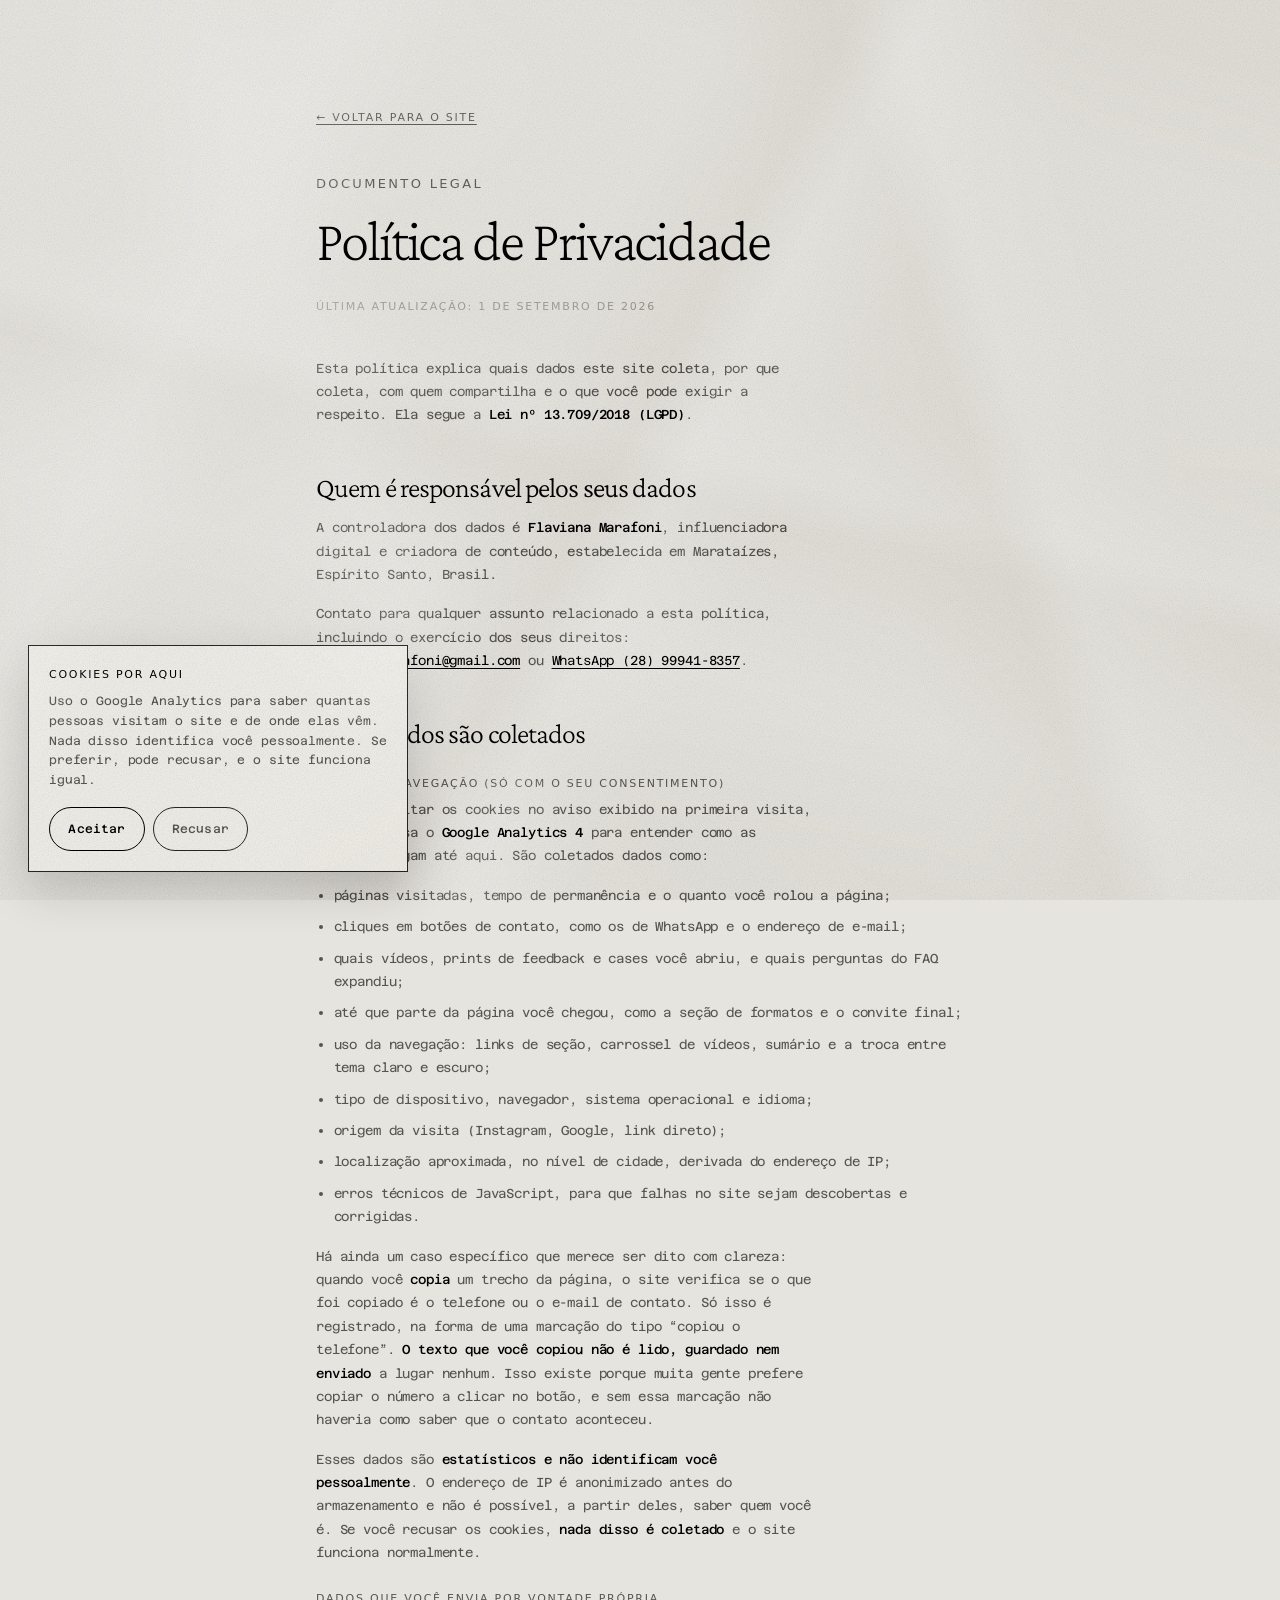
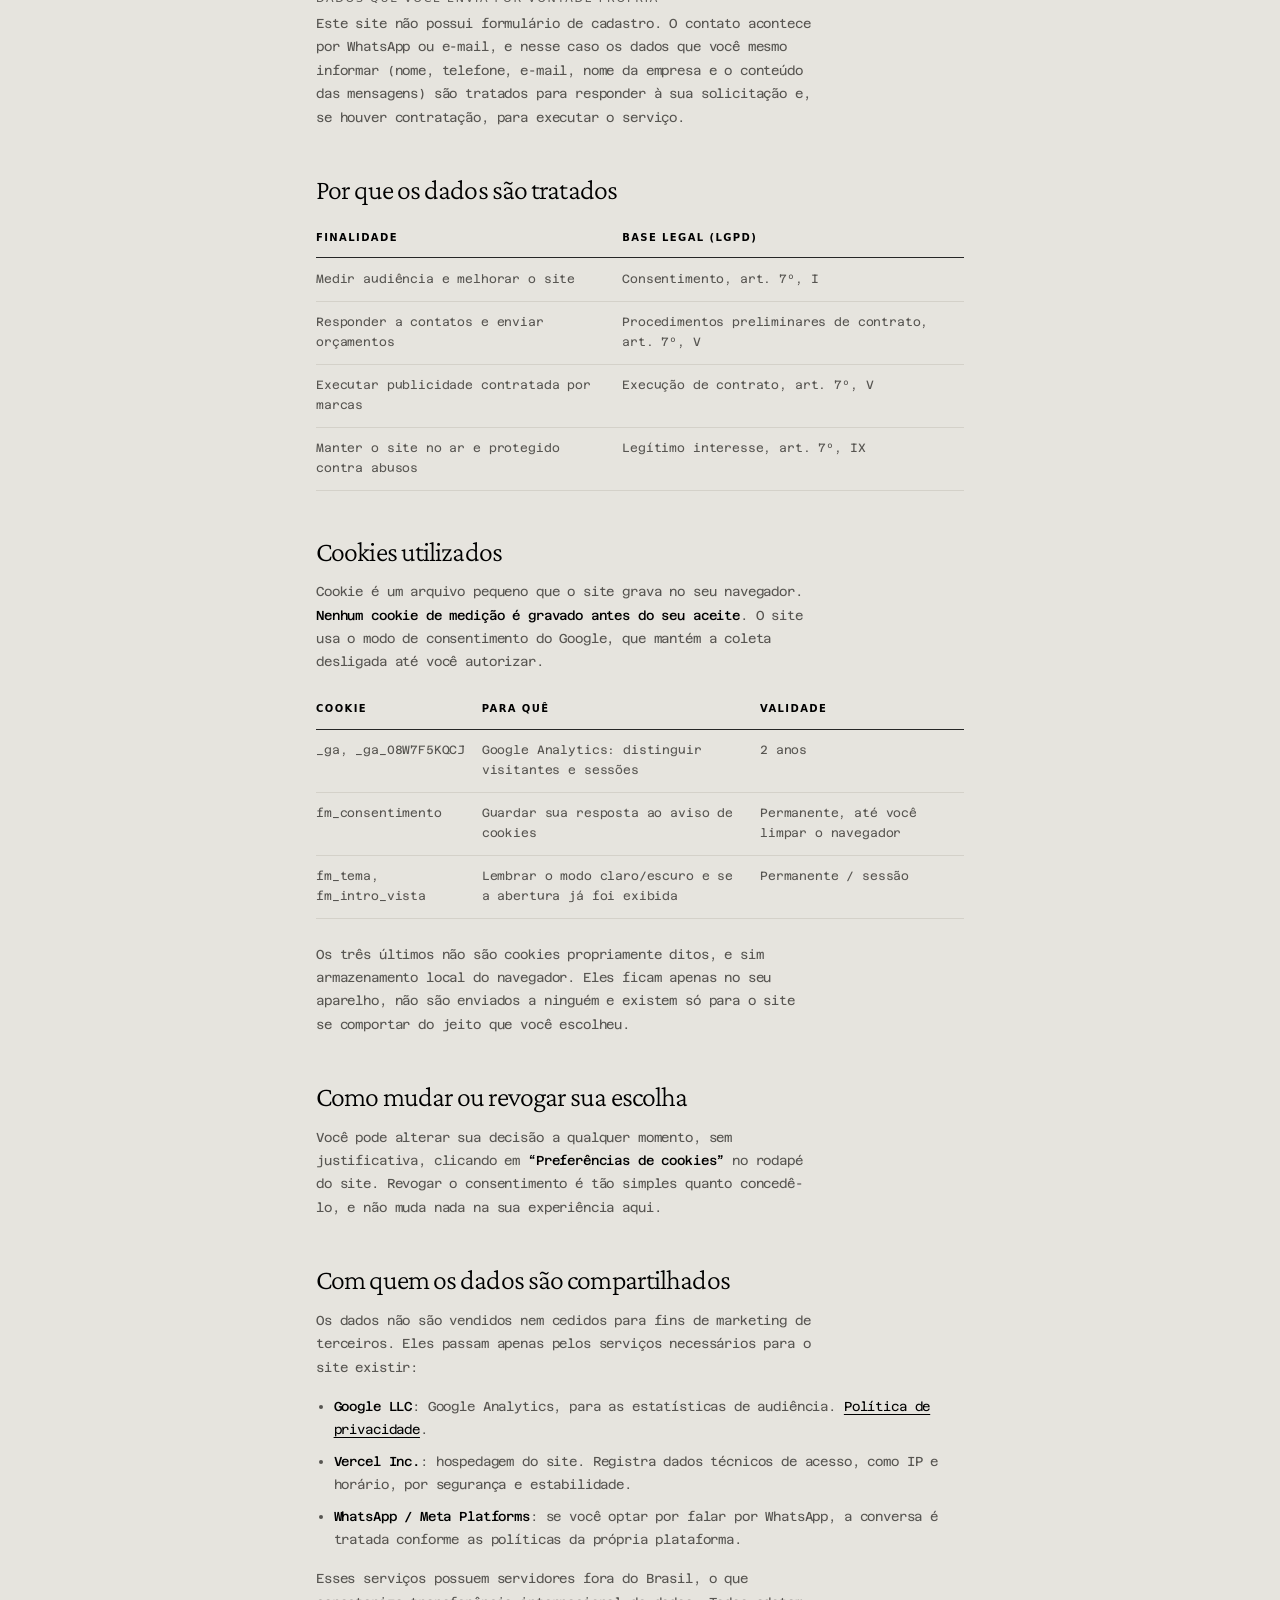
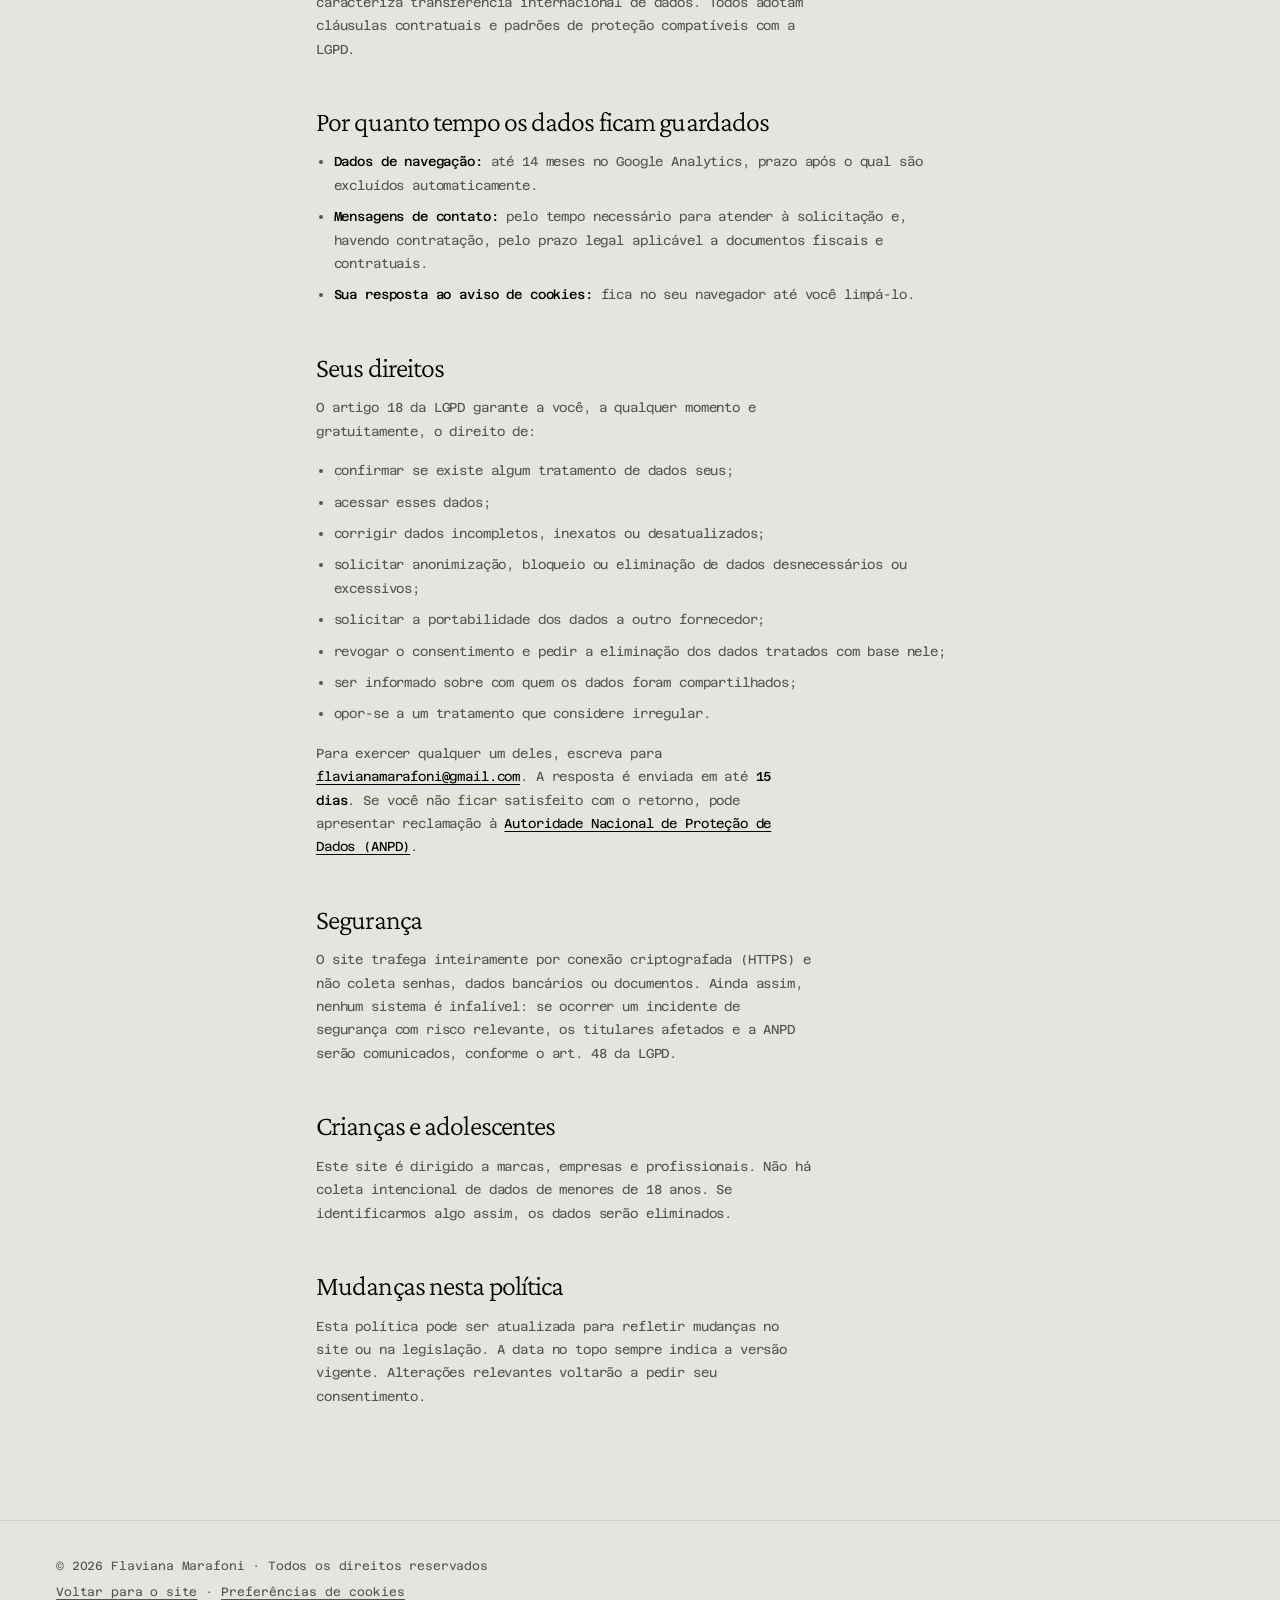
<file: privacidade.html>
<!DOCTYPE html>
<html lang="pt-BR">

<head>
  <meta charset="utf-8">
  <script>
    (function () {
      var h = document.documentElement;
      h.classList.add("js");
      try {
        if (localStorage.getItem("fm_tema") === "escuro") h.setAttribute("data-theme", "dark");
      } catch (e) { /* localStorage bloqueado - segue no claro */ }
    })();
  </script>
  <meta name="viewport" content="width=device-width, initial-scale=1">

  <!-- Sem o .html: a Vercel esta com cleanUrls, entao a URL final e esta. -->
  <link rel="canonical" href="https://flaviana-marafoni.vercel.app/privacidade">

  <title>Política de Privacidade · Flaviana Marafoni</title>
  <meta name="description"
    content="Como o site de Flaviana Marafoni trata dados pessoais, quais cookies usa e como exercer seus direitos previstos na LGPD.">

  <!-- Pagina legal: indexar nao ajuda ninguem a encontrar o trabalho dela. -->
  <meta name="robots" content="noindex, follow">
  <meta name="theme-color" content="#e6e4de">

  <link rel="icon" href="img/favicon_io/favicon.ico" sizes="32x32">
  <link rel="icon" type="image/png" sizes="32x32" href="img/favicon_io/favicon-32x32.png">
  <link rel="apple-touch-icon" sizes="180x180" href="img/favicon_io/apple-touch-icon.png">

  <link rel="preconnect" href="https://fonts.googleapis.com">
  <link rel="preconnect" href="https://fonts.gstatic.com" crossorigin>
  <link
    href="https://fonts.googleapis.com/css2?family=Azeret+Mono:wght@400;500&family=Crimson+Pro:ital,wght@0,200;0,300;1,200;1,300&display=swap"
    rel="stylesheet">
  <link rel="stylesheet" href="styles/styles.css">

  <style>
    /* Regras so desta pagina: um texto corrido longo, que a home nao tem. */
    .legal {
      padding-block: clamp(3.5rem, 8vw, 6rem);
    }

    .legal h2 {
      margin: 2.75rem 0 0.75rem;
      font-family: var(--font-display);
      font-weight: 300;
      font-size: clamp(1.35rem, 1.1rem + 1vw, 1.75rem);
      line-height: 1.2;
    }

    .legal h3 {
      margin: 1.75rem 0 0.5rem;
      font-family: var(--font-ui);
      font-size: 0.6875rem;
      text-transform: uppercase;
      letter-spacing: 0.16em;
      color: var(--muted);
    }

    .legal p,
    .legal li {
      font-size: 0.8125rem;
      line-height: 1.8;
      color: var(--muted);
    }

    .legal p {
      margin: 0 0 1rem;
    }

    .legal ul {
      margin: 0 0 1rem;
      padding-left: 1.1rem;
    }

    .legal li {
      margin-bottom: 0.5rem;
    }

    .legal a {
      color: var(--ink);
      text-underline-offset: 3px;
    }

    .legal strong {
      color: var(--ink);
      font-weight: 500;
    }

    /* .legal p e .legal a tem especificidade maior: por isso os seletores duplos */
    .legal p.legal__data {
      margin-bottom: 2.5rem;
      font-family: var(--font-ui);
      font-size: 0.6875rem;
      text-transform: uppercase;
      letter-spacing: 0.16em;
      color: var(--ash);
    }

    .legal a.legal__voltar {
      display: inline-flex;
      align-items: center;
      min-height: 44px;
      margin-bottom: 2rem;
      font-family: var(--font-ui);
      font-size: 0.6875rem;
      text-transform: uppercase;
      letter-spacing: 0.16em;
      color: var(--muted);
    }

    .legal a.legal__voltar:hover {
      color: var(--ink);
    }

    /* Tabela de cookies: rola sozinha em tela estreita. */
    .legal__tabela-wrap {
      overflow-x: auto;
      margin: 0 0 1.5rem;
    }

    .legal__tabela {
      width: 100%;
      min-width: 460px;
      border-collapse: collapse;
      font-size: 0.75rem;
    }

    .legal__tabela th,
    .legal__tabela td {
      padding: 0.7rem 0.9rem 0.7rem 0;
      text-align: left;
      border-bottom: 1px solid var(--rule);
      color: var(--muted);
      vertical-align: top;
    }

    .legal__tabela th {
      font-family: var(--font-ui);
      font-size: 0.625rem;
      text-transform: uppercase;
      letter-spacing: 0.14em;
      color: var(--ink);
      border-bottom-color: var(--rule-strong);
    }
  </style>
</head>

<body>
  <main class="legal">
    <div class="container container--narrow">
      <a class="legal__voltar" href="./">← Voltar para o site</a>

      <p class="kicker">Documento legal</p>
      <h1>Política de Privacidade</h1>
      <p class="legal__data">Última atualização: 1 de setembro de 2026</p>

      <p>Esta política explica quais dados este site coleta, por que coleta, com quem compartilha e o que você pode
        exigir a respeito. Ela segue a <strong>Lei nº 13.709/2018 (LGPD)</strong>.</p>

      <h2>Quem é responsável pelos seus dados</h2>
      <p>A controladora dos dados é <strong>Flaviana Marafoni</strong>, influenciadora digital e criadora de conteúdo,
        estabelecida em Marataízes, Espírito Santo, Brasil.</p>
      <p>Contato para qualquer assunto relacionado a esta política, incluindo o exercício dos seus direitos:
        <a href="mailto:flavianamarafoni@gmail.com">flavianamarafoni@gmail.com</a> ou
        <a href="https://wa.me/5528999418357" target="_blank" rel="noopener">WhatsApp (28) 99941-8357</a>.
      </p>

      <h2>Quais dados são coletados</h2>

      <h3>Dados de navegação (só com o seu consentimento)</h3>
      <p>Se você aceitar os cookies no aviso exibido na primeira visita, este site usa o <strong>Google Analytics
          4</strong> para entender como as pessoas chegam até aqui. São coletados dados como:</p>
      <ul>
        <li>páginas visitadas, tempo de permanência e o quanto você rolou a página;</li>
        <li>cliques em botões de contato, como os de WhatsApp e o endereço de e-mail;</li>
        <li>quais vídeos, prints de feedback e cases você abriu, e quais perguntas do FAQ expandiu;</li>
        <li>até que parte da página você chegou, como a seção de formatos e o convite final;</li>
        <li>uso da navegação: links de seção, carrossel de vídeos, sumário e a troca entre tema claro e escuro;</li>
        <li>tipo de dispositivo, navegador, sistema operacional e idioma;</li>
        <li>origem da visita (Instagram, Google, link direto);</li>
        <li>localização aproximada, no nível de cidade, derivada do endereço de IP;</li>
        <li>erros técnicos de JavaScript, para que falhas no site sejam descobertas e corrigidas.</li>
      </ul>
      <p>Há ainda um caso específico que merece ser dito com clareza: quando você <strong>copia</strong> um trecho da
        página, o site verifica se o que foi copiado é o telefone ou o e-mail de contato. Só isso é registrado, na forma
        de uma marcação do tipo “copiou o telefone”. <strong>O texto que você copiou não é lido, guardado nem
          enviado</strong> a lugar nenhum. Isso existe porque muita gente prefere copiar o número a clicar no botão, e
        sem essa marcação não haveria como saber que o contato aconteceu.</p>
      <p>Esses dados são <strong>estatísticos e não identificam você pessoalmente</strong>. O endereço de IP é
        anonimizado antes do armazenamento e não é possível, a partir deles, saber quem você é. Se você recusar os
        cookies, <strong>nada disso é coletado</strong> e o site funciona normalmente.</p>

      <h3>Dados que você envia por vontade própria</h3>
      <p>Este site não possui formulário de cadastro. O contato acontece por WhatsApp ou e-mail, e nesse caso os dados
        que você mesmo informar (nome, telefone, e-mail, nome da empresa e o conteúdo das mensagens) são tratados para
        responder à sua solicitação e, se houver contratação, para executar o serviço.</p>

      <h2>Por que os dados são tratados</h2>
      <div class="legal__tabela-wrap">
        <table class="legal__tabela">
          <thead>
            <tr>
              <th scope="col">Finalidade</th>
              <th scope="col">Base legal (LGPD)</th>
            </tr>
          </thead>
          <tbody>
            <tr>
              <td>Medir audiência e melhorar o site</td>
              <td>Consentimento, art. 7º, I</td>
            </tr>
            <tr>
              <td>Responder a contatos e enviar orçamentos</td>
              <td>Procedimentos preliminares de contrato, art. 7º, V</td>
            </tr>
            <tr>
              <td>Executar publicidade contratada por marcas</td>
              <td>Execução de contrato, art. 7º, V</td>
            </tr>
            <tr>
              <td>Manter o site no ar e protegido contra abusos</td>
              <td>Legítimo interesse, art. 7º, IX</td>
            </tr>
          </tbody>
        </table>
      </div>

      <h2>Cookies utilizados</h2>
      <p>Cookie é um arquivo pequeno que o site grava no seu navegador. <strong>Nenhum cookie de medição é gravado antes
          do seu aceite</strong>. O site usa o modo de consentimento do Google, que mantém a coleta desligada até você
        autorizar.</p>
      <div class="legal__tabela-wrap">
        <table class="legal__tabela">
          <thead>
            <tr>
              <th scope="col">Cookie</th>
              <th scope="col">Para quê</th>
              <th scope="col">Validade</th>
            </tr>
          </thead>
          <tbody>
            <tr>
              <td>_ga, _ga_08W7F5KQCJ</td>
              <td>Google Analytics: distinguir visitantes e sessões</td>
              <td>2 anos</td>
            </tr>
            <tr>
              <td>fm_consentimento</td>
              <td>Guardar sua resposta ao aviso de cookies</td>
              <td>Permanente, até você limpar o navegador</td>
            </tr>
            <tr>
              <td>fm_tema, fm_intro_vista</td>
              <td>Lembrar o modo claro/escuro e se a abertura já foi exibida</td>
              <td>Permanente / sessão</td>
            </tr>
          </tbody>
        </table>
      </div>
      <p>Os três últimos não são cookies propriamente ditos, e sim armazenamento local do navegador. Eles ficam apenas no
        seu aparelho, não são enviados a ninguém e existem só para o site se comportar do jeito que você escolheu.</p>

      <h2>Como mudar ou revogar sua escolha</h2>
      <p>Você pode alterar sua decisão a qualquer momento, sem justificativa, clicando em
        <strong>“Preferências de cookies”</strong> no rodapé do site. Revogar o consentimento é tão simples quanto
        concedê-lo, e não muda nada na sua experiência aqui.</p>

      <h2>Com quem os dados são compartilhados</h2>
      <p>Os dados não são vendidos nem cedidos para fins de marketing de terceiros. Eles passam apenas pelos serviços
        necessários para o site existir:</p>
      <ul>
        <li><strong>Google LLC</strong>: Google Analytics, para as estatísticas de audiência.
          <a href="https://policies.google.com/privacy" target="_blank" rel="noopener">Política de privacidade</a>.
        </li>
        <li><strong>Vercel Inc.</strong>: hospedagem do site. Registra dados técnicos de acesso, como IP e horário, por
          segurança e estabilidade.</li>
        <li><strong>WhatsApp / Meta Platforms</strong>: se você optar por falar por WhatsApp, a conversa é tratada
          conforme as políticas da própria plataforma.</li>
      </ul>
      <p>Esses serviços possuem servidores fora do Brasil, o que caracteriza transferência internacional de dados. Todos
        adotam cláusulas contratuais e padrões de proteção compatíveis com a LGPD.</p>

      <h2>Por quanto tempo os dados ficam guardados</h2>
      <ul>
        <li><strong>Dados de navegação:</strong> até 14 meses no Google Analytics, prazo após o qual são excluídos
          automaticamente.</li>
        <li><strong>Mensagens de contato:</strong> pelo tempo necessário para atender à solicitação e, havendo
          contratação, pelo prazo legal aplicável a documentos fiscais e contratuais.</li>
        <li><strong>Sua resposta ao aviso de cookies:</strong> fica no seu navegador até você limpá-lo.</li>
      </ul>

      <h2>Seus direitos</h2>
      <p>O artigo 18 da LGPD garante a você, a qualquer momento e gratuitamente, o direito de:</p>
      <ul>
        <li>confirmar se existe algum tratamento de dados seus;</li>
        <li>acessar esses dados;</li>
        <li>corrigir dados incompletos, inexatos ou desatualizados;</li>
        <li>solicitar anonimização, bloqueio ou eliminação de dados desnecessários ou excessivos;</li>
        <li>solicitar a portabilidade dos dados a outro fornecedor;</li>
        <li>revogar o consentimento e pedir a eliminação dos dados tratados com base nele;</li>
        <li>ser informado sobre com quem os dados foram compartilhados;</li>
        <li>opor-se a um tratamento que considere irregular.</li>
      </ul>
      <p>Para exercer qualquer um deles, escreva para
        <a href="mailto:flavianamarafoni@gmail.com">flavianamarafoni@gmail.com</a>. A resposta é enviada em até
        <strong>15 dias</strong>. Se você não ficar satisfeito com o retorno, pode apresentar reclamação à
        <a href="https://www.gov.br/anpd/pt-br" target="_blank" rel="noopener">Autoridade Nacional de Proteção de Dados
          (ANPD)</a>.
      </p>

      <h2>Segurança</h2>
      <p>O site trafega inteiramente por conexão criptografada (HTTPS) e não coleta senhas, dados bancários ou
        documentos. Ainda assim, nenhum sistema é infalível: se ocorrer um incidente de segurança com risco relevante,
        os titulares afetados e a ANPD serão comunicados, conforme o art. 48 da LGPD.</p>

      <h2>Crianças e adolescentes</h2>
      <p>Este site é dirigido a marcas, empresas e profissionais. Não há coleta intencional de dados de menores de 18
        anos. Se identificarmos algo assim, os dados serão eliminados.</p>

      <h2>Mudanças nesta política</h2>
      <p>Esta política pode ser atualizada para refletir mudanças no site ou na legislação. A data no topo sempre indica
        a versão vigente. Alterações relevantes voltarão a pedir seu consentimento.</p>
    </div>
  </main>

  <footer class="footer">
    <div class="container footer__inner">
      <p class="footer__meta">
        <span>© <span data-ano></span> Flaviana Marafoni · Todos os direitos reservados</span>
        <span class="footer__legal">
          <a href="./">Voltar para o site</a> ·
          <button class="footer__prefs" type="button" data-cookies-abrir>Preferências de cookies</button>
        </span>
      </p>
    </div>
  </footer>

  <!-- Aviso de cookies (LGPD). hidden por padrao: o script decide se mostra. -->
  <div class="cookies" role="dialog" aria-labelledby="cookies-titulo" data-cookies hidden>
    <p class="cookies__titulo" id="cookies-titulo">Cookies por aqui</p>
    <p class="cookies__texto">
      Uso o Google Analytics para saber quantas pessoas visitam o site e de onde elas vêm. Nada disso identifica você
      pessoalmente. Se preferir, pode recusar, e o site funciona igual.
    </p>
    <div class="cookies__acoes">
      <button class="btn btn--sm" type="button" data-cookies-aceitar>Aceitar</button>
      <button class="btn btn--sm btn--ghost" type="button" data-cookies-recusar>Recusar</button>
    </div>
  </div>

  <script>
    (function () {
      "use strict";

      var ano = document.querySelector("[data-ano]");
      if (ano) ano.textContent = new Date().getFullYear();

      /* Mesma logica do script.js da home, reduzida ao que esta pagina usa. */
      var aviso = document.querySelector("[data-cookies]");
      if (!aviso) return;

      var CHAVE = "fm_consentimento";

      function ler() {
        try { return localStorage.getItem(CHAVE); } catch (e) { return null; }
      }

      function responder(valor) {
        try { localStorage.setItem(CHAVE, valor); } catch (e) { /* modo restrito */ }
        aviso.hidden = true;
        if (typeof window.gtag === "function") {
          window.gtag("consent", "update", {
            analytics_storage: valor === "aceito" ? "granted" : "denied"
          });
        }
      }

      aviso.querySelector("[data-cookies-aceitar]").addEventListener("click", function () {
        responder("aceito");
      });
      aviso.querySelector("[data-cookies-recusar]").addEventListener("click", function () {
        responder("recusado");
      });

      Array.prototype.forEach.call(
        document.querySelectorAll("[data-cookies-abrir]"),
        function (b) {
          b.addEventListener("click", function () { aviso.hidden = false; });
        }
      );

      if (!ler()) aviso.hidden = false;
    })();
  </script>
</body>

</html>
</file>
<file: styles/styles.css>
/* ============ TOKENS ============ */
:root {
  --paper: #e6e4de;
  --surface: #f1efe9;
  --alt: #dcdad2;
  --ink: #000000;
  --press: #1c1c1c;
  --muted: #575551; /* 6.4:1 no papel greige - o Ash so entra em filete decorativo */
  --ash: #9d9b95;
  --rule: #d4d1c9;
  --rule-strong: #262626;
  --mauve: #6c5f7d; /* 5.7:1 no papel */
  --sage: #cee6cc;

  --font-display: "Crimson Pro", Georgia, "Times New Roman", serif;
  --font-body:
    "Azeret Mono", ui-monospace, "SFMono-Regular", "Cascadia Mono", Consolas,
    monospace;
  --font-ui: system-ui, -apple-system, "Segoe UI", sans-serif;

  --max: 1280px;
  --gap-section: clamp(4.5rem, 9vw, 100px);
  --ease: cubic-bezier(0.2, 0.7, 0.3, 1);

  --sangria: clamp(1.25rem, 5vw, 3.5rem);

  --ease-out: cubic-bezier(0.16, 1, 0.3, 1);
  --ease-inout: cubic-bezier(0.65, 0, 0.35, 1);
  --dur-1: 0.18s; /* resposta imediata: cor, borda */
  --dur-2: 0.32s; /* micro-movimento: nudge, escala */
  --dur-3: 0.6s; /* entrada de um item */
  --dur-4: 0.9s; /* entrada de um bloco grande / mascara */
  --step: 70ms; /* passo do stagger - 60-100ms e a faixa que le como cascata */
}

:root {
  --mauve-solid: #6c5f7d; /* 5.7:1 com --on-mauve */
  --on-mauve: #fcfcfc;
}

:root[data-theme="dark"] {
  --paper: #111011;
  --surface: #171618;
  --alt: #1a191b;
  --ink: #f4f2ef;
  --press: #e8e6e3;
  --muted: #a09d99;
  --ash: #6a6763;
  --rule: #2b2a2c;
  --rule-strong: #4a484b;
  --mauve: #b3a5c6;
  --sage: #8fb08d;
}

/* ============ BASE ============ */
*,
*::before,
*::after {
  box-sizing: border-box;
}
html {
  scroll-behavior: smooth;
  -webkit-text-size-adjust: 100%;
  /* a nav e sticky com 66px: sem isto a ancora para embaixo dela */
  scroll-padding-top: 86px;
}
section[id] {
  scroll-margin-top: 86px;
}
body {
  margin: 0;
  background: var(--paper);
  color: var(--ink);
  font-family: var(--font-body);
  font-size: clamp(0.875rem, 0.83rem + 0.18vw, 0.9375rem);
  line-height: 1.65;
  letter-spacing: -0.01em;
  -webkit-font-smoothing: antialiased;
  overflow-x: hidden;
}
body::before,
body::after {
  content: "";
  position: fixed;
  inset: 0;
  pointer-events: none;
  z-index: 9998;
}
body::before {
  mix-blend-mode: overlay;
  opacity: 0.42;
  background:
    linear-gradient(
      118deg,
      transparent 0 12%,
      rgba(255, 255, 255, 0.5) 20%,
      transparent 27% 42%,
      rgba(0, 0, 0, 0.4) 49%,
      rgba(255, 255, 255, 0.32) 53%,
      transparent 60%
    ),
    linear-gradient(
      72deg,
      transparent 0 22%,
      rgba(255, 255, 255, 0.4) 31%,
      transparent 38% 63%,
      rgba(0, 0, 0, 0.34) 71%,
      rgba(255, 255, 255, 0.28) 75%,
      transparent 84%
    ),
    linear-gradient(
      196deg,
      rgba(0, 0, 0, 0.3) 0 6%,
      transparent 16% 55%,
      rgba(255, 255, 255, 0.36) 66%,
      transparent 78%
    ),
    linear-gradient(
      14deg,
      transparent 0 40%,
      rgba(0, 0, 0, 0.24) 47%,
      rgba(255, 255, 255, 0.3) 51%,
      transparent 58%
    ),
    radial-gradient(
      120% 70% at 16% 10%,
      rgba(255, 255, 255, 0.4),
      transparent 58%
    ),
    radial-gradient(100% 80% at 90% 86%, rgba(0, 0, 0, 0.32), transparent 60%);
}
body::after {
  mix-blend-mode: multiply;
  opacity: 0.5;
  background-image: url("data:image/svg+xml,%3Csvg xmlns='http://www.w3.org/2000/svg' width='220' height='220'%3E%3Cfilter id='n'%3E%3CfeTurbulence type='fractalNoise' baseFrequency='.85' numOctaves='4' stitchTiles='stitch'/%3E%3CfeColorMatrix type='saturate' values='0'/%3E%3C/filter%3E%3Crect width='220' height='220' filter='url(%23n)' opacity='.5'/%3E%3C/svg%3E");
  background-size: 220px 220px;
}
/* No escuro o papel vira grafite: o grao continua, as dobras ficam bem mais discretas. */
:root[data-theme="dark"] body::before {
  opacity: 0.35;
}
:root[data-theme="dark"] body::after {
  mix-blend-mode: overlay;
  opacity: 0.28;
}
/* Na impressao o papel ja e papel - a textura so sujaria a tinta. */
@media print {
  body::before,
  body::after {
    display: none;
  }
}

img {
  max-width: 100%;
  height: auto;
  display: block;
}
svg.sprite {
  position: absolute;
  width: 0;
  height: 0;
  overflow: hidden;
}

h1,
h2,
h3 {
  font-family: var(--font-display);
  font-weight: 300; /* nunca 400+ - regra do sistema */
  margin: 0 0 0.45em;
  letter-spacing: -0.032em;
  line-height: 1.04;
}
h1 {
  font-weight: 200;
  font-size: clamp(2.25rem, 1.55rem + 2.6vw, 3.75rem);
  line-height: 1.02;
  letter-spacing: -0.036em;
  text-wrap: balance;
}
h1 em,
h2 em,
h3 em,
.intro__name em {
  font-style: italic;
}
h1 em {
  color: var(--mauve);
}
h2 {
  font-size: clamp(1.9rem, 1.35rem + 2.3vw, 3rem);
  line-height: 1.06;
  text-wrap: balance;
}
h3 {
  font-size: clamp(1.25rem, 1.1rem + 0.6vw, 1.6rem);
  letter-spacing: -0.026em;
}
h4 {
  font-family: var(--font-body);
  font-size: 0.8125rem;
  font-weight: 500;
  margin: 0 0 0.35rem;
  letter-spacing: 0.02em;
}
p {
  margin: 0 0 1rem;
  max-width: 62ch;
}
a {
  color: inherit;
}
mark.todo {
  /* o sálvia é claro nos dois temas, então a tinta aqui é sempre escura */
  background: var(--sage);
  color: #1c1c1c;
  padding: 0.15em 0.4em;
  font-size: 0.8125rem;
  outline: 1px dashed var(--rule-strong);
  outline-offset: 1px;
}
:focus-visible {
  outline: 2px solid var(--mauve);
  outline-offset: 3px;
}

.container {
  max-width: var(--max);
  margin-inline: auto;
  padding-inline: var(--sangria);
}
.container--narrow {
  max-width: 760px;
}
.section {
  padding-block: var(--gap-section);
}
.section--alt {
  background: var(--alt);
}
.section--rule {
  border-top: 1px solid var(--rule);
}
.section__lede {
  color: var(--muted);
  max-width: 58ch;
  margin-bottom: clamp(2.5rem, 5vw, 3.5rem);
}

.section__head {
  display: flex;
  flex-direction: column;
  align-items: center;
  text-align: center;
  max-width: 56ch;
  margin: 0 auto clamp(2.75rem, 5.5vw, 4rem);
}
.section__head h2 {
  max-width: 22ch;
}
.section__head .section__lede {
  margin-bottom: 1.75rem;
}
.section__head > :last-child {
  margin-bottom: 0;
}

.kicker {
  font-family: var(--font-ui);
  font-size: 0.75rem;
  font-weight: 400;
  text-transform: uppercase;
  letter-spacing: 0.18em;
  color: var(--mauve);
  margin: 0 0 1.25rem;
}
.eyebrow {
  font-family: var(--font-ui);
  font-size: 0.75rem;
  text-transform: uppercase;
  letter-spacing: 0.16em;
  color: var(--muted);
  margin: 0 0 1.25rem;
}
.lede {
  font-size: clamp(0.9375rem, 0.88rem + 0.28vw, 1.0625rem);
  color: var(--muted);
  max-width: 52ch;
  margin-bottom: 1.75rem;
}

.skip {
  position: absolute;
  left: -9999px;
}
.skip:focus {
  left: 1rem;
  top: 1rem;
  z-index: 300;
  background: var(--surface);
  padding: 0.75rem 1rem;
  border: 1px solid var(--ink);
}

/* ============ ÍCONES ============ */
.ico {
  width: 1em;
  height: 1em;
  flex: none;
  fill: none;
  stroke: currentColor;
  stroke-width: 1.25;
  stroke-linecap: round;
  stroke-linejoin: round;
  vertical-align: -0.125em;
}

/* ============ BOTÕES - pill outline, unico estilo do sistema ============ */
.btn {
  position: relative;
  isolation: isolate;
  overflow: hidden;
  display: inline-flex;
  align-items: center;
  justify-content: center;
  gap: 0.5rem;
  min-height: 48px;
  padding: 0.85rem 1.6rem;
  background: transparent;
  color: var(--ink);
  border: 1px solid var(--ink);
  border-radius: 200px;
  font-family: var(--font-body);
  font-size: 0.8125rem;
  font-weight: 500;
  letter-spacing: 0.01em;
  text-decoration: none;
  transition:
    color 0.28s var(--ease-inout),
    border-color 0.22s var(--ease);
}
.btn::before {
  content: "";
  position: absolute;
  inset: 0;
  z-index: -1;
  background: var(--ink);
  transform: scaleY(0);
  transform-origin: bottom;
  transition: transform 0.38s var(--ease-out);
}
.btn:hover::before,
.btn:focus-visible::before {
  transform: scaleY(1);
}
.btn:hover {
  color: var(--paper);
}
.btn:active {
  transform: scale(0.975);
}
/* a seta sai na diagonal junto com o preenchimento */
.btn .ico {
  transition: transform 0.32s var(--ease-out);
}
.btn:hover .ico {
  transform: translate(2px, -2px);
}

.btn--ghost {
  border-color: var(--rule-strong);
  color: var(--muted);
}
.btn--ghost::before {
  background: transparent;
}
.btn--ghost:hover {
  color: var(--ink);
  border-color: var(--ink);
}
.btn--sm {
  min-height: 44px;
  padding: 0.5rem 1.15rem;
  font-size: 0.75rem;
}
.btn--lg {
  min-height: 56px;
  padding: 1.05rem 2.4rem;
  font-size: 0.875rem;
}

.btn--invert {
  color: var(--mauve-solid);
  border-color: var(--on-mauve);
}
.btn--invert::before {
  background: var(--on-mauve);
  transform: scaleY(1);
  transform-origin: top;
}
.btn--invert:hover::before,
.btn--invert:focus-visible::before {
  transform: scaleY(0);
}
.btn--invert:hover {
  color: var(--on-mauve);
}

.btn--invert.btn--outline {
  color: var(--on-mauve);
  border-color: color-mix(in srgb, var(--on-mauve) 50%, transparent);
}
.btn--invert.btn--outline::before {
  transform: scaleY(0);
  transform-origin: bottom;
}
.btn--invert.btn--outline:hover::before,
.btn--invert.btn--outline:focus-visible::before {
  transform: scaleY(1);
}
.btn--invert.btn--outline:hover {
  color: var(--mauve-solid);
  border-color: var(--on-mauve);
}

/* ============ TOGGLE DE TEMA (flutuante) ============ */
.theme-toggle {
  position: fixed;
  z-index: 95;
  right: clamp(1rem, 3vw, 1.75rem);
  bottom: clamp(1rem, 3vw, 1.75rem);
  width: 48px;
  height: 48px;
  padding: 0;
  display: grid;
  place-items: center;
  background: var(--surface);
  color: var(--ink);
  border: 1px solid var(--rule-strong);
  border-radius: 200px;
  cursor: pointer;
  transition:
    background 0.2s var(--ease),
    color 0.2s var(--ease),
    border-color 0.2s var(--ease),
    transform var(--dur-2) var(--ease-out);
}
.theme-toggle:hover {
  background: var(--ink);
  color: var(--paper);
  border-color: var(--ink);
}
.theme-toggle:active {
  transform: scale(0.92);
}
.theme-toggle .ico {
  width: 18px;
  height: 18px;
  grid-area: 1/1;
  transition: transform 0.45s var(--ease-out);
}
/* o icone gira ao trocar de tema - o unico giro do site, e ele significa algo */
.theme-toggle:hover .ico {
  transform: rotate(25deg);
}
/* claro mostra a lua ("va para o escuro"); escuro mostra o sol */
.theme-toggle .ico--sun {
  display: none;
}
:root[data-theme="dark"] .theme-toggle .ico--sun {
  display: block;
}
:root[data-theme="dark"] .theme-toggle .ico--moon {
  display: none;
}
/* sem JS o botao nao faz nada - nem aparece */
html:not(.js) .theme-toggle {
  display: none;
}
/* acima da barra de WhatsApp no mobile */
@media (max-width: 900px) {
  .theme-toggle {
    bottom: calc(56px + 1rem + env(safe-area-inset-bottom));
  }
}

/* ============ NAV ============ */
.nav {
  position: sticky;
  top: 0;
  z-index: 80;
  background: color-mix(in srgb, var(--paper) 90%, transparent);
  backdrop-filter: blur(12px);
  -webkit-backdrop-filter: blur(12px);
  border-bottom: 1px solid var(--rule);
}
.nav__inner {
  display: flex;
  align-items: center;
  gap: 2rem;
  height: 66px;
}
.nav__brand {
  display: inline-flex;
  align-items: center;
  min-height: 44px;
  font-family: var(--font-display);
  font-weight: 300;
  font-size: 1.15rem;
  letter-spacing: -0.02em;
  text-decoration: none;
  margin-right: auto;
}
.nav__progress {
  position: absolute;
  left: 0;
  right: 0;
  bottom: -1px;
  height: 2px;
  background: var(--mauve);
  transform-origin: 0 50%;
  transform: scaleX(0);
  pointer-events: none;
}
@supports (animation-timeline: scroll()) {
  @media (prefers-reduced-motion: no-preference) {
    .nav__progress {
      animation: navProgresso linear both;
      animation-timeline: scroll(root block);
    }
  }
}
@keyframes navProgresso {
  from {
    transform: scaleX(0);
  }
  to {
    transform: scaleX(1);
  }
}

.nav nav {
  display: flex;
  gap: 1.75rem;
}
.nav nav a {
  position: relative;
  padding-bottom: 0.2rem;
  font-family: var(--font-ui);
  font-size: 0.75rem;
  text-transform: uppercase;
  letter-spacing: 0.13em;
  color: var(--muted);
  text-decoration: none;
  transition: color 0.18s var(--ease);
}
/* sublinhado que cresce da esquerda - e o mesmo scaleX do filete dos .case */
.nav nav a::after {
  content: "";
  position: absolute;
  left: 0;
  right: 0;
  bottom: 0;
  height: 1px;
  background: currentColor;
  transform: scaleX(0);
  transform-origin: left;
  transition: transform 0.32s var(--ease-out);
}
.nav nav a:hover {
  color: var(--ink);
}
.nav nav a:hover::after {
  transform: scaleX(1);
}
/* secao ativa: o script escreve aria-current enquanto voce rola */
.nav nav a[aria-current="true"] {
  color: var(--ink);
}
.nav nav a[aria-current="true"]::after {
  transform: scaleX(1);
  background: var(--mauve);
}
/* com 3 links a nav aguenta telas bem menores antes de esconder */
@media (max-width: 600px) {
  .nav nav {
    display: none;
  }
  .nav__inner {
    gap: 1rem;
  }
}
@media (max-width: 820px) {
  .nav__inner:has(.nav__sumario:not([hidden])) nav {
    display: none;
  }
}

.obj {
  transform-style: preserve-3d;
  transform: rotateX(var(--ty, 0deg)) rotateY(var(--tx, 0deg));
  transition: transform 0.5s var(--ease);
  width: 100%;
}
.obj__stage {
  position: relative;
  width: 100%;
  aspect-ratio: 1;
  transform-style: preserve-3d;
  animation: objspin 26s linear infinite;
}
.obj__ring {
  position: absolute;
  top: 50%;
  left: 50%;
  width: 74%;
  aspect-ratio: 1;
  border: 1px solid var(--ink);
  transform: translate(-50%, -50%) translateZ(calc((var(--i) - 5.5) * 26px))
    rotateZ(calc(var(--i) * 7deg)) scale(calc(1 - var(--i) * 0.042));
  opacity: calc(1 - var(--i) * 0.052);
}
.obj__ring:nth-child(6n + 1) {
  border-radius: 200px;
} /* eco do raio de 200px dos botoes */

@keyframes objspin {
  from {
    transform: rotateX(-16deg) rotateY(0deg);
  }
  to {
    transform: rotateX(-16deg) rotateY(360deg);
  }
}

.intro {
  position: fixed;
  inset: 0;
  z-index: 200;
  display: grid;
  place-items: center;
  background: var(--paper);
  transition:
    transform 0.9s var(--ease),
    opacity 0.9s var(--ease);
}
.intro__inner {
  perspective: 1000px;
  display: grid;
  justify-items: center;
  gap: 0;
  padding: 2rem;
  text-align: center;
}
.obj--intro {
  width: min(240px, 42vw);
  margin-bottom: 2.5rem;
}
.intro__name {
  font-family: var(--font-display);
  font-weight: 200;
  font-size: clamp(2rem, 1.2rem + 3.6vw, 3.6rem);
  letter-spacing: -0.038em;
  line-height: 1;
  margin: 0 0 0.9rem;
  max-width: none;
  display: flex;
  gap: 0.4em;
  flex-wrap: wrap;
  justify-content: center;
}
.intro__name span {
  display: inline-block;
}
.intro__role {
  font-family: var(--font-ui);
  font-size: 0.75rem;
  text-transform: uppercase;
  letter-spacing: 0.22em;
  color: var(--muted);
  margin: 0;
  max-width: none;
}
.intro__skip {
  position: absolute;
  right: clamp(1.25rem, 4vw, 2.5rem);
  bottom: clamp(1.25rem, 4vw, 2.5rem);
  min-height: 44px;
  padding: 0.6rem 1.25rem;
  background: transparent;
  color: var(--muted);
  border: 1px solid var(--rule-strong);
  border-radius: 200px;
  font-family: var(--font-body);
  font-size: 0.75rem;
  cursor: pointer;
  transition:
    color 0.2s var(--ease),
    border-color 0.2s var(--ease);
}
.intro__skip:hover {
  color: var(--ink);
  border-color: var(--ink);
}

/* estado inicial dos elementos da intro */
.intro .obj--intro {
  opacity: 0;
  transform: scale(0.55);
}
.intro__name span {
  opacity: 0;
  transform: translateY(0.8em) rotateX(-40deg);
}
.intro__role {
  opacity: 0;
}

/* animacao disparada pelo script */
.intro.is-playing .obj--intro {
  animation: introObj 1.1s var(--ease) forwards;
}
.intro.is-playing .intro__name span:nth-child(1) {
  animation: introUp 0.8s var(--ease) 0.55s forwards;
}
.intro.is-playing .intro__name span:nth-child(2) {
  animation: introUp 0.8s var(--ease) 0.7s forwards;
}
.intro.is-playing .intro__role {
  animation: introFade 0.7s var(--ease) 1.05s forwards;
}

@keyframes introObj {
  from {
    opacity: 0;
    transform: scale(0.55);
  }
  to {
    opacity: 1;
    transform: scale(1);
  }
}
@keyframes introUp {
  from {
    opacity: 0;
    transform: translateY(0.8em) rotateX(-40deg);
  }
  to {
    opacity: 1;
    transform: none;
  }
}
@keyframes introFade {
  from {
    opacity: 0;
  }
  to {
    opacity: 1;
  }
}

.intro.is-done {
  transform: translateY(-101%);
  opacity: 0;
  pointer-events: none;
}
.intro[hidden] {
  display: none;
}

/* trava o scroll enquanto a intro roda */
body.is-intro {
  overflow: hidden;
}

.js [data-stagger] {
  opacity: 0;
  transform: translateY(14px);
}
.is-entered [data-stagger] {
  opacity: 1;
  transform: none;
  animation: staggerIn var(--dur-4) var(--ease-out) backwards;
}
.is-entered [data-stagger]:nth-child(1) {
  animation-delay: 0.3s;
}
.is-entered [data-stagger]:nth-child(2) {
  animation-delay: 0.39s;
}
.is-entered [data-stagger]:nth-child(3) {
  animation-delay: 0.48s;
}
.is-entered [data-stagger]:nth-child(4) {
  animation-delay: 0.57s;
}
.is-entered [data-stagger]:nth-child(5) {
  animation-delay: 0.66s;
}
@keyframes staggerIn {
  from {
    opacity: 0;
    transform: translateY(14px);
  }
  to {
    opacity: 1;
    transform: none;
  }
}

.js .hero__panel h1[data-stagger] {
  clip-path: inset(105% 0 -15% 0);
}
.is-entered .hero__panel h1[data-stagger] {
  clip-path: inset(-15% 0 -15% 0);
  animation: maskUp 1.05s var(--ease-out) 0.39s backwards;
}
@keyframes maskUp {
  from {
    opacity: 0;
    clip-path: inset(105% 0 -15% 0);
    transform: translateY(0.22em);
  }
  to {
    opacity: 1;
    clip-path: inset(-15% 0 -15% 0);
    transform: none;
  }
}

.js .hero__panel {
  clip-path: inset(0 100% 0 0);
}
.is-entered .hero__panel {
  clip-path: inset(0 0 0 0);
  animation: heroPanelWipe 0.95s var(--ease-out) backwards;
}
@keyframes heroPanelWipe {
  from {
    clip-path: inset(0 100% 0 0);
  }
  to {
    clip-path: inset(0 0 0 0);
  }
}

.js .hero__object {
  opacity: 0;
  transform: translateY(20px) scale(0.94);
}
.is-entered .hero__object {
  opacity: 1;
  transform: none;
  animation: heroObjIn 1.1s var(--ease-out) 0.18s backwards;
}
@keyframes heroObjIn {
  from {
    opacity: 0;
    transform: translateY(20px) scale(0.94);
  }
  to {
    opacity: 1;
    transform: none;
  }
}

@supports (animation-timeline: view()) and (animation-composition: add) {
  @media (prefers-reduced-motion: no-preference) and (min-width: 901px) {
    .is-entered .hero__object {
      animation:
        heroObjIn 1.1s var(--ease-out) 0.18s backwards,
        heroParallax linear both;
      animation-timeline: auto, view(block);
      animation-range:
        normal,
        exit 0% exit 100%;
      animation-composition: replace, add;
    }
  }
}
@keyframes heroParallax {
  from {
    transform: translateY(0);
  }
  to {
    transform: translateY(-11%);
  }
}

.hero {
  --nav-h: 66px;
  position: relative;
  isolation: isolate;
  display: flex;
  align-items: center;
  /* desconta a nav (66px) pra soma nao estourar a viewport */
  min-height: calc(100vh - var(--nav-h));
  min-height: calc(100svh - var(--nav-h));
  padding-block: clamp(3rem, 7vw, 5rem);
  overflow: hidden;
}
.hero__media {
  position: absolute;
  inset: 0;
  z-index: -1;
  background: linear-gradient(
    155deg,
    var(--alt) 0%,
    var(--paper) 52%,
    var(--alt) 100%
  );
}
.hero__media img {
  width: 100%;
  height: 100%;
  object-fit: cover;
  object-position: center 22%;
}
.hero__media::after {
  content: "";
  position: absolute;
  inset: 0;
  background: linear-gradient(
    180deg,
    color-mix(in srgb, var(--paper) 60%, transparent) 0%,
    transparent 40%
  );
}
.hero__inner {
  display: flex;
  align-items: center;
  justify-content: space-between;
  gap: clamp(2rem, 5vw, 4rem);
  width: 100%;
}
/* O objeto fica a esquerda, sobre a midia; o bloco mauve a direita, opaco. */
.hero__object {
  flex: 1 1 0;
  min-width: 0;
  perspective: 1100px;
  display: grid;
  place-items: center;
}
.obj--hero {
  width: min(440px, 100%);
}
.hero__portrait {
  width: min(380px, 100%);
  aspect-ratio: 2/3;
  object-fit: cover;
  border-radius: 1.25rem;
  transform: rotateX(var(--ty, 0deg)) rotateY(var(--tx, 0deg));
  transition: transform 0.5s var(--ease);
}
.hero__panel {
  /* mesma ordem de grandeza do objeto (440px) pra dupla ficar equilibrada */
  flex: 0 1 470px;
  background: var(--mauve-solid);
  color: var(--on-mauve);
  padding: clamp(1.5rem, 3vw, 2.25rem);
}
.hero__panel h1 {
  color: var(--on-mauve);
  font-size: clamp(2rem, 1.35rem + 2.2vw, 3.15rem);
  line-height: 1.08;
}
.hero__panel .lede {
  font-size: clamp(0.9rem, 0.86rem + 0.2vw, 1rem);
}
.hero__panel h1 em {
  color: inherit;
} /* mauve sobre mauve nao existe */
.hero__panel .eyebrow,
.hero__panel .lede {
  color: color-mix(in srgb, var(--on-mauve) 80%, transparent);
}
.hero__cta {
  display: flex;
  flex-wrap: wrap;
  gap: 0.75rem;
}
@media (max-width: 900px) {
  .hero {
    min-height: calc(88svh - var(--nav-h));
  }
  .hero__inner {
    flex-direction: column;
    align-items: stretch;
    gap: 1.5rem;
  }
  .hero__object {
    order: -1;
    flex: none;
    width: min(180px, 45vw);
    margin-inline: auto;
  }
  .hero__panel {
    flex: none;
  }
}

/* ============ FAIXA DE ESTATISTICAS ============ */
.stats-band {
  padding-block: clamp(2rem, 4vw, 3rem);
}
.stats {
  position: relative;
  display: grid;
  grid-template-columns: repeat(4, minmax(0, 1fr));
  gap: clamp(1rem, 3vw, 2.5rem);
  margin: 0;
  padding: clamp(1.5rem, 3vw, 2rem) 0 0;
}
.stats::before {
  content: "";
  position: absolute;
  inset: 0 0 auto 0;
  height: 1px;
  background: var(--rule);
  transform-origin: left;
}
.js .stats::before {
  transform: scaleX(0);
  transition: transform 0.85s var(--ease-out);
}
.js .stats:has(.stat.is-visible)::before {
  transform: scaleX(1);
}

.stat {
  position: relative;
  display: flex;
  flex-direction: column;
  gap: 0.4rem;
  min-width: 0;
}
.stat + .stat {
  padding-left: clamp(1rem, 3vw, 2.5rem);
}
.stat + .stat::before {
  content: "";
  position: absolute;
  inset: 0 auto 0 0;
  width: 1px;
  background: var(--rule);
  transform-origin: top;
}
.js .stat::before {
  transform: scaleY(0);
  transition:
    transform 0.6s var(--ease-out),
    background-color var(--dur-2) var(--ease);
  transition-delay: calc(0.25s + var(--i, 0) * var(--step));
}
.js .stat.is-visible::before {
  transform: scaleY(1);
}

.stat dd {
  margin: 0;
  font-family: var(--font-display);
  font-weight: 300;
  /* trava o tamanho pelo container: "+5 milhões" nunca quebra em duas linhas */
  font-size: clamp(1.5rem, 1.05rem + 1.5vw, 2.4rem);
  line-height: 1;
  letter-spacing: -0.035em;
  color: var(--ink);
  white-space: nowrap;
}
.stat dt {
  font-family: var(--font-ui);
  font-size: 0.6875rem;
  text-transform: uppercase;
  letter-spacing: 0.13em;
  color: var(--muted);
  line-height: 1.4;
  transition:
    color var(--dur-2) var(--ease),
    letter-spacing var(--dur-2) var(--ease-out);
}
@media (hover: hover) {
  .stat:hover dt {
    color: var(--ink);
    letter-spacing: 0.155em;
  }
  .stat:hover::before,
  .stat:hover + .stat::before {
    background: var(--mauve);
  }
}

@media (max-width: 700px) {
  .stats {
    grid-template-columns: repeat(2, minmax(0, 1fr));
    gap: 1.5rem 1.25rem;
  }
  .stat + .stat {
    padding-left: 0;
  }
  .stat + .stat::before {
    content: none;
  }
  .stat:nth-child(2n) {
    padding-left: 1.25rem;
  }
  .stat:nth-child(2n)::before {
    content: "";
    position: absolute;
    inset: 0 auto 0 0;
    width: 1px;
    background: var(--rule);
    transform-origin: top;
  }
}

/* ============ MARQUEE ============ */
.marquee-wrap {
  padding-block: clamp(2.5rem, 5vw, 3.5rem);
  border-block: 1px solid var(--rule);
  background: var(--alt);
  overflow: hidden;
}
.marquee__caption {
  text-align: center;
  max-width: none;
  margin: 0 0 1.5rem;
  font-family: var(--font-ui);
  font-size: 0.75rem;
  text-transform: uppercase;
  letter-spacing: 0.18em;
  color: var(--muted);
}
.marquee {
  overflow: hidden;
  -webkit-mask-image: linear-gradient(
    90deg,
    transparent,
    #000 8%,
    #000 92%,
    transparent
  );
  mask-image: linear-gradient(
    90deg,
    transparent,
    #000 8%,
    #000 92%,
    transparent
  );
}
.marquee + .marquee {
  margin-top: 0.6rem;
}
.marquee__track {
  display: flex;
  gap: 0.6rem;
  list-style: none;
  margin: 0;
  padding: 0;
  width: max-content;
  animation: scroll 62s linear infinite;
}
.marquee--rev .marquee__track {
  animation-direction: reverse;
}
.marquee:hover .marquee__track {
  animation-play-state: paused;
}
.marquee__track li {
  white-space: nowrap;
  padding: 0.45rem 1.05rem;
  border: 1px solid var(--rule);
  border-radius: 200px;
  background: var(--surface);
  color: var(--muted);
  font-size: 0.75rem;
}
@keyframes scroll {
  to {
    transform: translateX(-50%);
  }
}

/* ============ LAYOUTS DE CONTEÚDO ============ */
.grid-2 {
  display: grid;
  grid-template-columns: 1.25fr 0.75fr;
  gap: clamp(2rem, 5vw, 4rem);
  align-items: start;
}
@media (max-width: 900px) {
  .grid-2 {
    grid-template-columns: 1fr;
  }
}

.prosa__titulo {
  font-size: 1.05rem;
  margin: 0 0 0.6rem;
}
div.prosa__folha {
  margin: 0 0 1rem;
  max-width: 62ch;
}
div.prosa__folha > p:last-child {
  margin-bottom: 0;
}

.panel {
  background: var(--surface);
  border: 1px solid var(--rule);
  padding: 20px;
  border-radius: 0;
}
.panel h3 {
  font-size: 1.15rem;
  margin-bottom: 1rem;
}
.panel__note {
  font-size: 0.75rem;
  color: var(--muted);
  margin: 1rem 0 0;
  letter-spacing: 0.04em;
}
.datalist {
  margin: 0;
}
.datalist > div {
  position: relative;
  display: flex;
  justify-content: space-between;
  align-items: baseline;
  gap: 1rem;
  padding: 0.7rem 20px;
  margin-inline: -20px;
  transition: background-color var(--dur-2) var(--ease);
}
/* Hairline como pseudo-elemento para poder se desenhar da esquerda. */
.datalist > div::after {
  content: "";
  position: absolute;
  inset: auto 20px 0 20px;
  height: 1px;
  background: var(--rule);
  transform-origin: left;
}
.datalist > div:last-child::after {
  content: none;
}
.js .datalist > div::after {
  transform: scaleX(0);
  transition:
    transform 0.55s var(--ease-out),
    background-color var(--dur-2) var(--ease);
  transition-delay: calc(var(--i, 0) * 50ms);
}
.js .datalist > div.is-visible::after {
  transform: scaleX(1);
}

.datalist dt {
  color: var(--muted);
  font-size: 0.75rem;
  transition: color var(--dur-2) var(--ease);
}
.datalist dd {
  margin: 0;
  font-weight: 500;
  text-align: right;
  font-size: 0.8125rem;
  transition:
    transform var(--dur-2) var(--ease-out),
    color var(--dur-2) var(--ease);
}
@media (hover: hover) {
  .datalist > div:hover {
    background: var(--alt);
  }
  .datalist > div:hover::after {
    background: var(--rule-strong);
  }
  .datalist > div:hover dt {
    color: var(--ink);
  }
  .datalist > div:hover dd {
    color: var(--mauve);
    transform: translateX(-3px);
  }
}

.audience {
  display: grid;
  grid-template-columns: repeat(auto-fit, minmax(280px, 1fr));
  gap: 10px;
}
.audience__card h3 {
  margin-bottom: 1.25rem;
}
.audience__row {
  display: grid;
  grid-template-columns: minmax(90px, 0.55fr) 1fr auto;
  align-items: center;
  gap: 0.8rem;
  margin-bottom: 0.9rem;
  font-size: 0.8125rem;
}
.audience__row:last-child {
  margin-bottom: 0;
}
.audience__label {
  color: var(--muted);
}
.audience__bar {
  position: relative;
  height: 6px;
  border-radius: 200px;
  background: var(--rule);
  overflow: hidden;
}
.audience__bar i {
  display: block;
  height: 100%;
  width: var(--w);
  border-radius: inherit;
  background: var(--mauve);
}
.js .audience__bar i {
  width: 0;
  transition: width 1s var(--ease-out) calc(var(--i, 0) * var(--step));
}
.js .audience__row.is-visible .audience__bar i {
  width: var(--w);
}
.audience__pct {
  font-weight: 500;
  font-variant-numeric: tabular-nums;
  text-align: right;
}

/* ============ NICHOS ============ */
.niches {
  display: grid;
  grid-template-columns: repeat(auto-fit, minmax(260px, 1fr));
  gap: 10px;
}
.niche {
  position: relative;
  padding: 1.5rem 0 0;
}
/* o filete de topo tambem se desenha, no compasso do proprio nicho */
.niche::before {
  content: "";
  position: absolute;
  inset: 0 0 auto 0;
  height: 1px;
  background: var(--rule-strong);
  transform-origin: left;
  transition: background-color var(--dur-2) var(--ease);
}
.js .niche::before {
  transform: scaleX(0);
  transition:
    transform 0.7s var(--ease-out),
    background-color var(--dur-2) var(--ease);
  transition-delay: calc(var(--i, 0) * var(--step));
}
.js .niche.is-visible::before {
  transform: scaleX(1);
}
.niche h3 {
  margin-bottom: 0.6rem;
}
.niche > p {
  color: var(--muted);
  font-size: 0.8125rem;
  max-width: 34ch;
  margin-bottom: 1.25rem;
}
@media (hover: hover) {
  .niche:hover::before {
    background: var(--mauve);
  }
}

.taglist {
  display: flex;
  flex-wrap: wrap;
  gap: 0.4rem;
  list-style: none;
  margin: 0;
  padding: 0;
}
.taglist li {
  padding: 0.35rem 0.8rem;
  border: 1px solid var(--rule);
  border-radius: 200px;
  font-size: 0.75rem;
  color: var(--muted);
  transition:
    border-color var(--dur-1) var(--ease),
    color var(--dur-1) var(--ease),
    transform var(--dur-2) var(--ease-out);
}
@media (hover: hover) {
  .taglist li:hover {
    border-color: var(--mauve);
    color: var(--ink);
    transform: translateY(-2px);
  }
}

/* ============ CARDS DE INVESTIMENTO ============ */
.cards {
  display: grid;
  grid-template-columns: repeat(auto-fit, minmax(290px, 1fr));
  gap: 10px;
  align-items: start;
}
/* Stories e Reels lado a lado; Combos ocupa a linha inteira embaixo */
@media (min-width: 860px) {
  .cards {
    grid-template-columns: repeat(2, minmax(0, 1fr));
  }
  .cards > .card--featured {
    grid-column: 1 / -1;
  }
}
.card {
  position: relative;
  background: var(--surface);
  border: 1px solid var(--rule);
  padding: 20px;
  border-radius: 0;
  transition:
    border-color var(--dur-2) var(--ease),
    background-color var(--dur-2) var(--ease);
}
.card--featured {
  border-color: var(--ink);
}
.card::after {
  content: "";
  position: absolute;
  inset: -1px -1px auto -1px;
  height: 2px;
  background: var(--mauve);
  transform: scaleX(0);
  transform-origin: left;
  transition: transform 0.45s var(--ease-out);
}
@media (hover: hover) {
  .card:hover {
    border-color: var(--rule-strong);
  }
  .card:hover::after {
    transform: scaleX(1);
  }
}
.card:focus-within::after {
  transform: scaleX(1);
}

.card__ico {
  width: 26px;
  height: 26px;
  fill: none;
  stroke: var(--mauve);
  stroke-width: 1.25;
  stroke-linecap: round;
  stroke-linejoin: round;
  margin-bottom: 1rem;
  display: block;
}
.card h3 {
  margin-bottom: 0.5rem;
}
.card > p {
  color: var(--muted);
  font-size: 0.8125rem;
  max-width: 36ch;
}
.badge {
  position: absolute;
  top: -11px;
  left: 20px;
  z-index: 1;
  background: var(--paper);
  border: 1px solid var(--ink);
  border-radius: 200px;
  font-family: var(--font-ui);
  font-size: 0.6875rem;
  text-transform: uppercase;
  letter-spacing: 0.13em;
  padding: 0.25rem 0.7rem;
  color: var(--ink);
}
.ticks {
  list-style: none;
  margin: 1.25rem 0;
  padding: 0;
}
.ticks li {
  display: flex;
  align-items: flex-start;
  gap: 0.55rem;
  margin-bottom: 0.5rem;
  color: var(--muted);
  font-size: 0.75rem;
  line-height: 1.5;
}
.ticks .ico {
  stroke: var(--mauve);
  stroke-width: 1.5;
  margin-top: 0.28em;
  width: 0.85em;
  height: 0.85em;
}

/* Cada linha é um pedido de orçamento: o link abre o WhatsApp com o formato já escrito. */
.orcar {
  list-style: none;
  margin: 0;
  padding: 1rem 0 0;
  border-top: 1px solid var(--rule);
}
/* Mesma logica do .datalist: a linha sangra ate a borda do card. */
.orcar a {
  position: relative;
  display: flex;
  justify-content: space-between;
  align-items: center;
  gap: 1rem;
  min-height: 44px;
  padding: 0.45rem 20px;
  margin-inline: -20px;
  color: var(--muted);
  font-size: 0.75rem;
  line-height: 1.4;
  text-decoration: none;
  transition:
    background-color var(--dur-2) var(--ease),
    color var(--dur-2) var(--ease);
}
.orcar__acao {
  display: inline-flex;
  align-items: center;
  gap: 0.4rem;
  flex: none;
  font-family: var(--font-ui);
  font-size: 0.6875rem;
  text-transform: uppercase;
  letter-spacing: 0.13em;
  color: var(--mauve);
  transition: transform var(--dur-2) var(--ease-out);
}
.orcar a:hover,
.orcar a:focus-visible {
  background: var(--alt);
  color: var(--ink);
}
.orcar a:hover .orcar__acao,
.orcar a:focus-visible .orcar__acao {
  transform: translateX(-3px);
}

/* Card em destaque: texto à esquerda, pedidos de orçamento à direita */
@media (min-width: 860px) {
  .card--featured {
    width: min(100%, 880px);
    justify-self: center;
    margin: 16px 0 14px;
    display: grid;
    align-content: start;
    grid-template-columns: minmax(0, 0.85fr) minmax(0, 1fr);
    grid-template-rows: auto auto auto 1fr;
    column-gap: clamp(1.75rem, 4vw, 3rem);
    padding: clamp(22px, 2.4vw, 30px);
  }
  .card--featured > * {
    align-self: start;
  }
  .card--featured > .badge {
    left: clamp(22px, 2.4vw, 30px);
  }
  .card--featured > .card__ico,
  .card--featured > h3,
  .card--featured > p,
  .card--featured > .ticks {
    grid-column: 1;
  }
  .card--featured > p {
    max-width: 44ch;
  }
  .card--featured > .ticks {
    margin-bottom: 0;
  }
  .card--featured > .orcar {
    grid-column: 2;
    grid-row: 1 / -1;
    align-self: center;
    border-top: 0;
    padding-top: 0;
    border-left: 1px solid var(--rule);
    padding-left: clamp(2rem, 4vw, 3rem);
  }
  .card--featured .orcar a {
    padding: 0.85rem 0.75rem;
    margin-inline: -0.75rem;
    font-size: 0.8125rem;
  }
  .card--featured .orcar li + li a {
    border-top: 1px solid var(--rule);
  }
}

/* Permuta em destaque, entre os formatos e as outras opções */
.permuta {
  display: flex;
  flex-wrap: wrap;
  align-items: center;
  justify-content: space-between;
  gap: 1.25rem 2.5rem;
  margin-top: clamp(2rem, 4vw, 3rem);
  padding: clamp(20px, 2.4vw, 30px);
  background: var(--surface);
  border: 1px solid var(--mauve);
}
.permuta .kicker {
  margin-bottom: 0.6rem;
}
.permuta h3 {
  font-size: 1.35rem;
  margin-bottom: 0.5rem;
}
.permuta p:not(.kicker) {
  color: var(--muted);
  font-size: 0.8125rem;
  max-width: 60ch;
  margin: 0;
}
.permuta .btn {
  flex: none;
}

.extras {
  margin-top: clamp(3rem, 6vw, 4.5rem);
  border-top: 1px solid var(--rule-strong);
  padding-top: 1.75rem;
}
.extras h3 {
  font-size: 1.15rem;
  margin-bottom: 1.5rem;
}
.extras__grid {
  display: grid;
  grid-template-columns: repeat(auto-fit, minmax(230px, 1fr));
  gap: 1.75rem;
}
.extras__grid p {
  color: var(--muted);
  font-size: 0.75rem;
  margin: 0;
  max-width: 34ch;
}

.frame {
  position: relative;
  margin: 0 0 1.25rem;
  overflow: hidden;
  background: var(--alt);
  border: 1px solid var(--rule);
  border-radius: 6px;
}
.frame--4x3 {
  aspect-ratio: 4/3;
}
.frame--9x16 {
  aspect-ratio: 9/16;
}
.frame img,
.frame video {
  width: 100%;
  height: 100%;
  object-fit: cover;
  display: block;
}
.frame[data-frame]::before {
  content: "";
  position: absolute;
  inset: 0;
  background:
    linear-gradient(
      to top right,
      transparent calc(50% - 0.5px),
      var(--rule) 50%,
      transparent calc(50% + 0.5px)
    ),
    linear-gradient(
      to bottom right,
      transparent calc(50% - 0.5px),
      var(--rule) 50%,
      transparent calc(50% + 0.5px)
    );
}
.frame[data-frame]::after {
  content: attr(data-frame);
  position: absolute;
  inset: auto 0 0 0;
  padding: 0.5rem 0.75rem;
  font-size: 0.6875rem;
  letter-spacing: 0.06em;
  color: var(--muted);
  background: var(--surface);
  border-top: 1px solid var(--rule);
  /* cabe em card estreito 9:16 sem estourar a moldura */
  white-space: nowrap;
  overflow: hidden;
  text-overflow: ellipsis;
}
.frame[data-frame]:has(img)::before,
.frame[data-frame]:has(img)::after,
.frame[data-frame]:has(video)::before,
.frame[data-frame]:has(video)::after {
  content: none;
}

.cases {
  display: grid;
  grid-template-columns: 1fr;
  gap: 10px;
}
@media (min-width: 860px) {
  .cases {
    grid-template-columns: repeat(3, minmax(0, 1fr));
    align-items: start;
  }
}

.case {
  background: var(--surface);
  border: 1px solid var(--rule);
  border-radius: 6px;
  overflow: hidden;
  position: relative;
  transition:
    border-color 0.3s var(--ease),
    transform 0.3s var(--ease);
}
/* filete mauve que cresce no hover/aberto - o unico enfeite do card */
.case::before {
  content: "";
  position: absolute;
  inset: 0 auto 0 0;
  width: 2px;
  background: var(--mauve);
  transform: scaleY(0);
  transform-origin: top;
  transition: transform 0.35s var(--ease);
}
.case:hover,
.case[open] {
  border-color: var(--rule-strong);
}
.case:hover {
  transform: translateY(-2px);
}
.case:hover::before,
.case[open]::before {
  transform: scaleY(1);
}

.case__head {
  list-style: none;
  cursor: pointer;
  display: block;
  padding: clamp(1.25rem, 2.4vw, 1.75rem);
}
.case__head::-webkit-details-marker {
  display: none;
}
.case__head:focus-visible {
  outline: 2px solid var(--mauve);
  outline-offset: -2px;
}

.case__idx {
  display: block;
  font-size: 0.6875rem;
  letter-spacing: 0.14em;
  color: var(--ash);
  margin-bottom: 1.25rem;
}
.case__brand {
  display: block;
  font-family: var(--font-display);
  font-size: 1.15rem;
  line-height: 1.2;
  margin-bottom: 0.9rem;
}
.case__brand span {
  display: block;
  font-family: var(--font-body);
  font-size: 0.6875rem;
  letter-spacing: 0.06em;
  color: var(--muted);
  margin-top: 0.3rem;
}
.case__metric {
  display: block;
  font-family: var(--font-display);
  font-weight: 200;
  font-size: clamp(1.9rem, 1.3rem + 1.9vw, 2.6rem);
  line-height: 1;
  letter-spacing: -0.04em;
  color: var(--mauve);
  margin: 0 0 1.1rem;
}
.case__metric em {
  font-style: normal;
  font-size: 0.5em;
  letter-spacing: 0;
}

.case__more {
  display: flex;
  align-items: center;
  justify-content: space-between;
  gap: 0.75rem;
  border-top: 1px solid var(--rule);
  padding-top: 0.9rem;
  font-size: 0.6875rem;
  letter-spacing: 0.08em;
  color: var(--muted);
  transition: color 0.3s var(--ease);
}
.case:hover .case__more,
.case[open] .case__more {
  color: var(--ink);
}
.case__more .ico {
  width: 15px;
  height: 15px;
  flex: none;
  stroke: currentColor;
  fill: none;
  stroke-width: 1.6;
  transition: transform 0.35s var(--ease);
}
.case[open] .case__more .ico {
  transform: rotate(45deg);
}

.case__body {
  padding: 0 clamp(1.25rem, 2.4vw, 1.75rem) clamp(1.25rem, 2.4vw, 1.75rem);
}
.case__facts {
  margin: 0;
  display: grid;
  gap: 0.85rem;
}
.case__facts div {
  display: grid;
  gap: 0.2rem;
}
.case__facts dt {
  font-size: 0.6875rem;
  letter-spacing: 0.08em;
  color: var(--muted);
  margin: 0;
}
.case__facts dd {
  margin: 0;
  font-size: 0.8125rem;
  line-height: 1.45;
}

@media (prefers-reduced-motion: no-preference) {
  .case[open] .case__body {
    animation: caseIn 0.35s var(--ease) both;
  }
}
@keyframes caseIn {
  from {
    opacity: 0;
    transform: translateY(-6px);
  }
  to {
    opacity: 1;
    transform: none;
  }
}

.reelgroup + .reelgroup {
  margin-top: clamp(2.5rem, 5vw, 4rem);
}
.reelgroup__head {
  border-top: 1px solid var(--rule-strong);
  padding-top: 1.25rem;
  margin-bottom: 1.5rem;
}
.reelgroup__head h3 {
  font-size: 1.15rem;
  margin-bottom: 0.4rem;
}
.reelgroup__head p {
  color: var(--muted);
  font-size: 0.8125rem;
  margin: 0;
  max-width: 52ch;
}

.reels {
  display: grid;
  gap: 10px;
  grid-template-columns: repeat(2, minmax(0, 1fr));
}
@media (min-width: 720px) {
  .reels--4 {
    grid-template-columns: repeat(4, minmax(0, 1fr));
  }
  .reels--3 {
    grid-template-columns: repeat(3, minmax(0, 1fr));
  }
}
/* Stories sao so tres: sem a coluna extra eles esticariam demais no desktop */
@media (min-width: 1024px) {
  .reels--3 {
    width: min(100%, 760px);
  }
}

.reel__link {
  display: block;
  text-decoration: none;
  color: inherit;
}
.reel__link .frame img {
  transition: transform 0.5s var(--ease-out);
}
.reel .frame {
  margin: 0 0 0.7rem;
}
.reel__play {
  position: absolute;
  top: 50%;
  left: 50%;
  display: grid;
  place-items: center;
  width: 44px;
  height: 44px;
  border-radius: 50%;
  background: color-mix(in srgb, var(--paper) 82%, transparent);
  border: 1px solid var(--rule-strong);
  transform: translate(-50%, -50%);
  transition:
    transform 0.38s var(--ease-out),
    background-color var(--dur-2) var(--ease),
    border-color var(--dur-2) var(--ease);
}
.reel__play .ico {
  width: 16px;
  height: 16px;
  fill: var(--ink);
  stroke: none;
  margin-left: 2px;
  transition: fill var(--dur-2) var(--ease);
}
.reel__brand,
.reel__meta {
  transition: color var(--dur-2) var(--ease);
}
@media (hover: hover) {
  .reel__link:hover .frame img {
    transform: scale(1.05);
  }
  .reel__link:hover .reel__play {
    transform: translate(-50%, -50%) scale(1.12);
    background: var(--mauve);
    border-color: var(--mauve);
  }
  .reel__link:hover .reel__play .ico {
    fill: var(--on-mauve);
  }
  .reel__link:hover .reel__meta {
    color: var(--ink);
  }
}
.reel__link:active .reel__play {
  transform: translate(-50%, -50%) scale(0.98);
}
.reel__brand {
  font-size: 0.75rem;
  margin: 0 0 0.15rem;
  overflow-wrap: anywhere;
  line-height: 1.4;
}
.reel__meta {
  font-size: 0.6875rem;
  color: var(--muted);
  margin: 0;
  letter-spacing: 0.04em;
}

.card__ig-top {
  display: flex;
  align-items: center;
  justify-content: center;
  gap: 0.35rem;
  margin: 0 0 0.5rem;
  padding: 0.45rem 0.6rem;
  border-radius: 8px;
  border: 1px solid var(--rule-strong);
  background: var(--paper);
  color: var(--ink);
  text-decoration: none;
  font-size: 0.6875rem;
  letter-spacing: 0.03em;
  text-align: center;
  transition:
    background-color 0.2s var(--ease),
    opacity 0.2s var(--ease);
}
.card__ig-top .ico {
  width: 14px;
  height: 14px;
  stroke: currentColor;
  flex: none;
}
.card__ig-top:hover {
  background: var(--mauve);
  color: #fff;
  border-color: var(--mauve);
}
.card__ig-bottom {
  display: flex;
  align-items: center;
  justify-content: center;
  gap: 0.3rem;
  margin-top: 0.5rem;
  color: var(--muted);
  text-decoration: none;
  font-size: 0.6875rem;
  letter-spacing: 0.03em;
  transition: color 0.2s var(--ease);
}
.card__ig-bottom .ico {
  width: 13px;
  height: 13px;
  stroke: currentColor;
  flex: none;
}
.card__ig-bottom:hover {
  color: var(--mauve);
}

/* Story ganha o anel do Instagram para diferenciar do Reels a bater o olho */
.reel--story .frame {
  border-radius: 10px;
  outline: 1px solid var(--mauve);
  outline-offset: 3px;
}

.fan {
  position: relative;
  margin-top: 1.75rem;
}
.fan__deck {
  display: flex;
  flex-direction: column;
  gap: 2.25rem;
}
.fan__hand {
  display: grid;
  gap: 10px;
  grid-template-columns: repeat(2, minmax(0, 1fr));
  counter-increment: fan-grupo;
}
@media (min-width: 560px) {
  .fan__hand--3 {
    grid-template-columns: repeat(3, minmax(0, 1fr));
  }
  .fan__hand--4 {
    grid-template-columns: repeat(4, minmax(0, 1fr));
  }
}
/* rotulo discreto do grupo - some assim que o leque liga (JS assume a bussola) */
.fan__deck {
  counter-reset: fan-grupo;
}
.fan__hand::before {
  content: "Grupo " counter(fan-grupo);
  grid-column: 1/-1;
  font-size: 0.6875rem;
  letter-spacing: 0.08em;
  text-transform: uppercase;
  color: var(--muted);
}
.fan.is-on .fan__hand::before,
.fan__hand:only-child::before {
  display: none;
}
.fan__nav {
  display: none;
}
.fan__card .frame {
  margin: 0 0 0.7rem;
}

/* ---- efeito ligado ---- */
.fan.is-on {
  height: calc(100vh + var(--fan-n, 4) * 92vh);
}
.fan.is-on .fan__stage {
  position: sticky;
  top: 0;
  height: 100vh;
  overflow: hidden;
  width: 100vw;
  margin-left: calc(50% - 50vw);
  /* o leque nao pode encostar na barra fixa do WhatsApp */
  padding-bottom: 1rem;
}
.fan.is-on .fan__deck {
  display: block;
  position: relative;
  height: 100%;
  gap: 0;
}
.fan.is-on .fan__hand {
  display: flex;
  position: absolute;
  inset: 0;
  align-items: center;
  justify-content: center;
  gap: clamp(10px, 1.3vw, 18px);
  pointer-events: none; /* carta fantasma nao rouba clique */
}
.fan.is-on .fan__hand.is-live {
  pointer-events: auto;
}
.fan.is-on .fan__card {
  --cw: min(26vh, 250px, 22vw);
  width: var(--cw);
  flex: 0 0 auto;
  transform-origin: 50% 50%;
  transform: translate3d(
      calc(var(--x, 0) * 1px),
      calc(var(--k, 0) * var(--rise, 30) * 1vh),
      0
    )
    rotate(calc(var(--k, 0) * var(--a, 0deg)))
    scale(calc(1 - 0.09 * var(--ka, 0)));
  opacity: clamp(0, calc(2.45 - var(--ka, 0) * 1.8), 1);
}
.fan.is-on .fan__card .frame {
  border-radius: 8px;
}
.fan.is-on .fan__card .reel__link {
  min-height: calc(var(--cw) * 16 / 9 + 0.7rem + 3.2rem);
}

.fan__hand--3 .fan__card:nth-child(1) {
  --a: -14deg;
  --x: -66;
  --rise: 26;
}
.fan__hand--3 .fan__card:nth-child(2) {
  --a: 3deg;
  --x: 4;
  --rise: 31;
}
.fan__hand--3 .fan__card:nth-child(3) {
  --a: 16deg;
  --x: 70;
  --rise: 26;
}
.fan__hand--4 .fan__card:nth-child(1) {
  --a: -16deg;
  --x: -92;
  --rise: 25;
}
.fan__hand--4 .fan__card:nth-child(2) {
  --a: -5deg;
  --x: -30;
  --rise: 31;
}
.fan__hand--4 .fan__card:nth-child(3) {
  --a: 6deg;
  --x: 30;
  --rise: 31;
}
.fan__hand--4 .fan__card:nth-child(4) {
  --a: 17deg;
  --x: 92;
  --rise: 25;
}

/* ---- bussola: em que mao a pessoa esta ---- */
.fan.is-on .fan__nav {
  position: absolute;
  left: 50%;
  bottom: clamp(1rem, 3vh, 2rem);
  transform: translateX(-50%);
  display: flex;
  align-items: center;
  gap: 0.55rem;
  z-index: 80;
  /* as cartas passam por baixo dela; sem a pastilha o contador some no meio delas */
  padding: 0.35rem 0.9rem;
  border-radius: 200px;
  background: color-mix(in srgb, var(--paper) 82%, transparent);
  border: 1px solid var(--rule);
  backdrop-filter: blur(4px);
}
.fan__count {
  margin: 0 0.35rem 0 0;
  font-size: 0.6875rem;
  letter-spacing: 0.08em;
  color: var(--muted);
}
.fan__count b {
  font-weight: 500;
  color: var(--ink);
}
.fan__dot {
  width: 26px;
  height: 26px;
  padding: 0;
  border: 0;
  background: none;
  cursor: pointer;
  display: grid;
  place-items: center;
}
.fan__dot::before {
  content: "";
  width: 100%;
  height: 1px;
  background: var(--rule-strong);
  opacity: 0.32;
  transition:
    opacity 0.3s var(--ease),
    background-color 0.3s var(--ease);
}
.fan__dot.is-on::before {
  opacity: 1;
  background: var(--mauve);
  height: 2px;
}
.fan__dot:hover::before {
  opacity: 0.7;
}

.lb[hidden] {
  display: none;
}
.lb {
  position: fixed;
  inset: 0;
  z-index: 9999;
  display: grid;
  place-items: center;
  padding: clamp(1rem, 4vw, 2.5rem);
}
.lb__scrim {
  position: absolute;
  inset: 0;
  background: rgba(10, 9, 10, 0.86);
  border: 0;
  padding: 0;
  cursor: pointer;
}
.lb__stack {
  position: relative;
  z-index: 1;
  display: flex;
  flex-direction: column;
  align-items: center;
  gap: 0.65rem;
  max-height: 100%;
  max-width: 100%;
}
.lb__toprow {
  display: flex;
  align-items: center;
  gap: 0.5rem;
  width: min(94vw, calc(70vh * 9 / 16));
}
.lb__box {
  position: relative;
  width: min(94vw, calc(70vh * 9 / 16));
  aspect-ratio: 9/16;
  max-height: 70vh;
  background: #000;
  border-radius: 10px;
  overflow: hidden;
}
.lb__box iframe {
  width: 100%;
  height: 100%;
  border: 0;
  display: block;
}
.lb__close {
  flex: none;
  margin-left: auto;
  display: inline-flex;
  align-items: center;
  gap: 0.4rem;
  background: rgba(20, 18, 20, 0.92);
  border: 1px solid rgba(244, 242, 239, 0.35);
  border-radius: 200px;
  cursor: pointer;
  padding: 0.55rem 1rem;
  color: #f4f2ef;
  font-family: var(--font-body);
  font-size: 0.8125rem;
  letter-spacing: 0.04em;
  box-shadow: 0 4px 18px rgba(0, 0, 0, 0.35);
  transition:
    background-color 0.18s var(--ease),
    border-color 0.18s var(--ease),
    transform 0.18s var(--ease);
}
.lb__close:hover {
  background: rgba(20, 18, 20, 1);
  border-color: rgba(244, 242, 239, 0.6);
}
.lb__close:active {
  transform: scale(0.96);
}
.lb__close .ico {
  width: 16px;
  height: 16px;
  stroke: currentColor;
  stroke-width: 1.75;
  transform: rotate(45deg);
}

.lb__ig {
  display: inline-flex;
  align-items: center;
  gap: 0.5rem;
  flex: none;
  background: rgba(20, 18, 20, 0.92);
  border: 1px solid rgba(244, 242, 239, 0.35);
  border-radius: 200px;
  padding: 0.55rem 1.1rem;
  color: #f4f2ef;
  text-decoration: none;
  font-family: var(--font-body);
  font-size: 0.8125rem;
  letter-spacing: 0.03em;
  box-shadow: 0 4px 18px rgba(0, 0, 0, 0.35);
  transition:
    background-color 0.18s var(--ease),
    border-color 0.18s var(--ease),
    transform 0.18s var(--ease);
}
.lb__ig .ico {
  width: 16px;
  height: 16px;
  stroke: currentColor;
}
.lb__ig:hover {
  background: var(--mauve);
  border-color: var(--mauve);
  transform: translateY(-1px);
}
.lb__ig:active {
  transform: translateY(0) scale(0.97);
}

@media (prefers-reduced-motion: no-preference) {
  .lb {
    animation: lbIn 0.25s var(--ease) both;
  }
  .lb__toprow {
    animation: lbIgTop 0.45s var(--ease) 0.1s both;
  }
  .lb__box {
    animation: lbBoxIn 0.4s var(--ease) 0.05s both;
  }
  .lb__ig--bottom {
    animation: lbIgBottom 0.45s var(--ease) 0.18s both;
  }
}
@keyframes lbIn {
  from {
    opacity: 0;
  }
  to {
    opacity: 1;
  }
}
@keyframes lbBoxIn {
  from {
    opacity: 0;
    transform: scale(0.94);
  }
  to {
    opacity: 1;
    transform: none;
  }
}
@keyframes lbIgTop {
  from {
    opacity: 0;
    transform: translateY(-16px) scale(0.9);
  }
  to {
    opacity: 1;
    transform: none;
  }
}
@keyframes lbIgBottom {
  from {
    opacity: 0;
    transform: translateY(16px) scale(0.9);
  }
  to {
    opacity: 1;
    transform: none;
  }
}

/* ============ ALCANCE ============ */
.reach {
  margin-bottom: clamp(3rem, 6vw, 4.5rem);
}
.reach__title,
.feedbacks__title {
  font-size: 1.15rem;
  margin: 0 0 1.5rem;
  border-top: 1px solid var(--rule-strong);
  padding-top: 1.25rem;
}
.reach__grid {
  display: grid;
  grid-template-columns: repeat(auto-fit, minmax(220px, 1fr));
  gap: 1.75rem;
}
.reach__item {
  position: relative;
}
.reach__num {
  font-family: var(--font-display);
  font-weight: 200;
  font-size: clamp(2.4rem, 1.6rem + 2.6vw, 3.4rem);
  line-height: 1;
  letter-spacing: -0.04em;
  color: var(--mauve);
  margin: 0 0 0.5rem;
}
.reach__label {
  font-size: 0.8125rem;
  margin: 0 0 0.4rem;
  font-weight: 500;
  transition: color var(--dur-2) var(--ease);
}
.reach__note {
  color: var(--muted);
  font-size: 0.75rem;
  margin: 0;
  max-width: 32ch;
  transition: color var(--dur-2) var(--ease);
}
@media (hover: hover) {
  .reach__item:hover .reach__note {
    color: var(--ink);
  }
}

/* ============ FEEDBACKS ============ */
.feedbacks {
  margin-top: clamp(3rem, 6vw, 4.5rem);
}
.feedbacks__title {
  margin-bottom: 0.4rem;
}
.feedbacks__lede {
  color: var(--muted);
  font-size: 0.8125rem;
  margin: 0 0 1.75rem;
  max-width: 52ch;
}
.feedbacks__grid {
  display: grid;
  grid-template-columns: 1fr;
  gap: 10px;
}
@media (min-width: 700px) {
  .feedbacks__grid {
    grid-template-columns: repeat(2, minmax(0, 1fr));
  }
}
@media (min-width: 1020px) {
  .feedbacks__grid {
    grid-template-columns: repeat(3, minmax(0, 1fr));
  }
}
.feedback {
  margin: 0;
  background: var(--surface);
  border: 1px solid var(--rule);
  padding: 20px;
  display: flex;
  flex-direction: column;
  transition:
    border-color var(--dur-2) var(--ease),
    transform var(--dur-2) var(--ease-out);
}
.feedback__ico {
  width: 22px;
  height: 22px;
  fill: var(--mauve);
  stroke: none;
  margin-bottom: 0.9rem;
  display: block;
  transition:
    transform var(--dur-2) var(--ease-out),
    opacity var(--dur-2) var(--ease);
}
.feedback blockquote {
  margin: 0 0 1.25rem;
  font-size: 0.8125rem;
  line-height: 1.6;
  color: var(--ink);
}
.feedback .frame {
  margin: 0 0 1rem;
}
.frame--print {
  aspect-ratio: 3/2;
}

.js .feedback .frame--print {
  clip-path: inset(0 0 100% 0);
}
.js .feedback .frame--print img {
  transform: scale(1.06);
  transform-origin: center 30%;
}
.js .feedback.is-visible .frame--print {
  clip-path: inset(0 0 0 0);
  transition: clip-path 0.95s var(--ease-out);
  transition-delay: calc(0.12s + var(--i, 0) * var(--step));
}
.js .feedback.is-visible .frame--print img {
  transform: scale(1);
  transition: transform 1.2s var(--ease-out);
  transition-delay: calc(0.12s + var(--i, 0) * var(--step));
}

@media (hover: hover) {
  .feedback:hover {
    border-color: var(--rule-strong);
    transform: translateY(-3px);
  }
  .feedback:hover .feedback__ico {
    transform: translateY(-2px);
    opacity: 0.75;
  }
  .js .feedback.is-visible:hover .frame--print img {
    transform: scale(1.025);
    transition: transform 1.1s var(--ease-inout);
    transition-delay: 0s;
  }
}

.frame__zoom {
  position: absolute;
  inset: 0;
  display: block;
  cursor: zoom-in;
}
.frame__zoom::before {
  content: "";
  position: absolute;
  inset: 0;
  background: linear-gradient(
    to top,
    color-mix(in srgb, var(--ink) 60%, transparent) 0%,
    color-mix(in srgb, var(--ink) 15%, transparent) 45%,
    transparent 75%
  );
  opacity: 0;
  transition: opacity 0.4s var(--ease);
}
.frame__zoom-ico {
  position: absolute;
  left: 50%;
  bottom: 14px;
  transform: translate(-50%, 10px);
  display: inline-flex;
  align-items: center;
  gap: 0.4rem;
  padding: 0.5rem 0.95rem;
  border-radius: 200px;
  background: var(--paper);
  color: var(--ink);
  font-size: 0.6875rem;
  letter-spacing: 0.05em;
  white-space: nowrap;
  opacity: 0;
  transition:
    opacity 0.35s var(--ease-out),
    transform 0.35s var(--ease-out);
}
.frame__zoom-ico .ico {
  width: 13px;
  height: 13px;
  stroke: currentColor;
  stroke-width: 1.6;
  fill: none;
}
.frame__zoom:focus-visible {
  outline: 2px solid var(--mauve);
  outline-offset: -2px;
}
@media (hover: hover) {
  .frame__zoom:hover::before,
  .frame__zoom:focus-visible::before {
    opacity: 1;
  }
  .frame__zoom:hover .frame__zoom-ico,
  .frame__zoom:focus-visible .frame__zoom-ico {
    opacity: 1;
    transform: translate(-50%, 0);
  }
}
@media (hover: none) {
  .frame__zoom::before {
    opacity: 0.5;
  }
  .frame__zoom-ico {
    opacity: 1;
    transform: translate(-50%, 0);
  }
}

@supports (animation-timeline: view()) and (animation-composition: add) {
  @media (prefers-reduced-motion: no-preference) and (min-width: 720px) {
    .js .feedback .frame--print img {
      animation: printParallax linear both;
      animation-timeline: view(block);
      animation-range: cover 0% cover 100%;
      animation-composition: add;
    }
  }
}
@keyframes printParallax {
  /* o scale(1.07) e a folga que impede a borda de aparecer no deslocamento */
  from {
    transform: translateY(-3%) scale(1.07);
  }
  to {
    transform: translateY(3%) scale(1.07);
  }
}
.feedback figcaption {
  margin-top: auto;
  padding-top: 0.9rem;
  border-top: 1px solid var(--rule);
  font-size: 0.75rem;
  display: flex;
  justify-content: space-between;
  gap: 1rem;
  align-items: baseline;
}
.feedback figcaption span {
  color: var(--muted);
  font-size: 0.6875rem;
  letter-spacing: 0.04em;
}

/* ============ CHIPS DE MARCAS ============ */
.chips {
  display: flex;
  flex-wrap: wrap;
  gap: 0.5rem;
  list-style: none;
  margin: 0;
  padding: 0;
}
.chip {
  padding: 0.4rem 0.95rem;
  border: 1px solid var(--rule);
  border-radius: 200px;
  background: var(--surface);
  color: var(--muted);
  font-size: 0.75rem;
  transition:
    border-color var(--dur-1) var(--ease),
    color var(--dur-1) var(--ease),
    background-color var(--dur-1) var(--ease),
    transform var(--dur-2) var(--ease-out);
}
@media (hover: hover) {
  .chip:hover {
    border-color: var(--ink);
    color: var(--ink);
    background: var(--paper);
    transform: translateY(-2px);
  }
}

/* ============ FAQ ============ */
details {
  border-bottom: 1px solid var(--rule);
  padding: 1.15rem 0;
}
details:first-of-type {
  border-top: 1px solid var(--rule);
}
summary {
  cursor: pointer;
  list-style: none;
  display: flex;
  justify-content: space-between;
  align-items: center;
  gap: 1.5rem;
  font-size: 0.875rem;
  font-weight: 500;
  min-height: 44px;
}
summary::-webkit-details-marker {
  display: none;
}
.ico--toggle {
  width: 16px;
  height: 16px;
  stroke: var(--mauve);
  stroke-width: 1.5;
  transition: transform 0.25s var(--ease);
}
details[open] .ico--toggle {
  transform: rotate(45deg);
}
details p {
  margin: 0.9rem 0 0;
  color: var(--muted);
  font-size: 0.8125rem;
  max-width: 58ch;
}

.js #faq details p {
  overflow: hidden;
  height: 0;
  opacity: 0;
  transition:
    height 0.35s var(--ease),
    opacity 0.3s var(--ease);
}
.js #faq details[open] p {
  opacity: 1;
}

/* ============ CTA FINAL / RODAPÉ ============ */
.cta-final {
  background: var(--alt);
  border-top: 1px solid var(--rule);
  padding-block: clamp(4.5rem, 9vw, 100px);
  text-align: center;
}
.cta-final .kicker,
.cta-final h2,
.cta-final > .container > p {
  margin-inline: auto;
}
.cta-final h2 {
  max-width: 18ch;
}
.cta-final > .container > p {
  color: var(--muted);
  max-width: 46ch;
  margin-bottom: 2.5rem;
}
.cta-final__note {
  font-size: 0.75rem;
  color: var(--muted);
  margin-top: 1.5rem;
  letter-spacing: 0.04em;
}

.footer {
  border-top: 1px solid var(--rule);
  padding-block: 2.25rem;
  font-size: 0.75rem;
  color: var(--muted);
  padding-bottom: 6rem;
}
.footer__inner {
  display: flex;
  flex-wrap: wrap;
  gap: 1.25rem;
  justify-content: space-between;
  align-items: center;
}

.footer__nap {
  max-width: var(--max);
  margin: 0 auto 1.75rem;
  padding-inline: clamp(1.25rem, 5vw, 3.5rem);
  font-style: normal;
  font-size: 0.6875rem;
  line-height: 1.8;
  color: var(--muted);
  text-wrap: pretty;
}
.footer__nap strong {
  color: var(--ink);
  font-weight: 500;
}
.footer__nap a {
  color: var(--muted);
  text-underline-offset: 0.25em;
}
.footer__nap a:hover {
  color: var(--ink);
}
.footer p {
  margin: 0;
  max-width: none;
}
.footer__meta {
  display: flex;
  flex-direction: column;
  gap: 0.4rem;
}
.footer__clock {
  font-family: var(--font-ui);
  font-size: 0.6875rem;
  text-transform: uppercase;
  letter-spacing: 0.16em;
  color: var(--ink);
}
.footer__clock time {
  font-variant-numeric: tabular-nums;
}

.footer__legal {
  font-size: 0.75rem;
  color: var(--muted);
}
.footer__legal a,
.footer__prefs {
  color: var(--muted);
  text-underline-offset: 3px;
  transition: color var(--dur-1) var(--ease);
}
.footer__legal a:hover,
.footer__prefs:hover {
  color: var(--ink);
}
/* botao que precisa ler como link: zera a aparencia nativa */
.footer__prefs {
  padding: 0;
  border: 0;
  background: none;
  font: inherit;
  text-decoration: underline;
  cursor: pointer;
}

/* ============ AVISO DE COOKIES ============ */
.cookies {
  position: fixed;
  z-index: 95;
  left: clamp(1rem, 3vw, 1.75rem);
  bottom: clamp(1rem, 3vw, 1.75rem);
  width: min(380px, calc(100vw - 2rem));
  padding: 1.25rem;
  background: var(--surface);
  color: var(--ink);
  border: 1px solid var(--rule-strong);
  box-shadow: 0 18px 44px rgb(0 0 0 / 0.16);
  animation: cookiesEntra var(--dur-3) var(--ease-out) backwards;
}
.cookies__titulo {
  margin: 0 0 0.5rem;
  font-family: var(--font-ui);
  font-size: 0.6875rem;
  text-transform: uppercase;
  letter-spacing: 0.16em;
}
.cookies__texto {
  margin: 0 0 1rem;
  font-size: 0.75rem;
  line-height: 1.65;
  color: var(--muted);
}
.cookies__texto a {
  color: var(--ink);
  text-underline-offset: 3px;
}
.cookies__acoes {
  display: flex;
  flex-wrap: wrap;
  gap: 0.5rem;
}
@keyframes cookiesEntra {
  from {
    opacity: 0;
    transform: translateY(12px);
  }
}
/* no mobile a base ja tem a wa-bar (56px) e o toggle de tema (48px) empilhados:
   o aviso sobe acima dos dois para nao cobrir nenhum deles */
@media (max-width: 900px) {
  .cookies {
    left: 0.75rem;
    right: 0.75rem;
    width: auto;
    bottom: calc(56px + 1rem + 48px + 0.75rem + env(safe-area-inset-bottom));
  }
}
@media (prefers-reduced-motion: reduce) {
  .cookies {
    animation: none;
  }
}

.credit {
  max-width: var(--max);
  margin: 1.75rem auto 0;
  padding-inline: clamp(1.25rem, 5vw, 3.5rem);
}
.credit__link {
  display: inline-flex;
  align-items: center;
  gap: 0.55rem;
  min-height: 44px;
  font-family: var(--font-ui);
  font-size: 0.6875rem;
  text-transform: uppercase;
  letter-spacing: 0.16em;
  color: var(--muted);
  text-decoration: none;
  transition: color var(--dur-1) var(--ease-out);
}
.credit__link strong {
  font-weight: 500;
  color: var(--ink);
}
.credit__link:hover {
  color: var(--ink);
}
/* O monograma e a "logo": um V no display, dentro de um selo de 1px. */
.credit__mark {
  display: grid;
  place-items: center;
  width: 1.75rem;
  height: 1.75rem;
  flex: none;
  border: 1px solid var(--rule);
  border-radius: 50%;
  font-family: var(--font-display);
  font-weight: 200;
  font-size: 0.9375rem;
  line-height: 1;
  letter-spacing: 0;
  text-transform: none;
  color: var(--ink);
  transition:
    border-color var(--dur-1) var(--ease-out),
    background-color var(--dur-1) var(--ease-out),
    color var(--dur-1) var(--ease-out);
}
/* --mauve inverte no dark; o selo preenchido usa o par estavel solid/on. */
.credit__link:hover .credit__mark {
  border-color: var(--mauve-solid);
  background: var(--mauve-solid);
  color: var(--on-mauve);
}

/* Wordmark de largura total, ecoando o fecho da referencia. */
.wordmark {
  margin: clamp(2.5rem, 6vw, 4rem) 0 0;
  max-width: none;
  padding-inline: clamp(1.25rem, 5vw, 3.5rem);
  font-family: var(--font-display);
  font-weight: 200;
  font-size: clamp(2.25rem, 12.2vw, 10rem);
  line-height: 0.85;
  letter-spacing: -0.045em;
  text-align: center;
  white-space: nowrap;
  color: var(--ink); /* fallback: precisa vir ANTES do @supports */
  -webkit-user-select: none;
  user-select: none;
}
@supports (background-clip: text) or (-webkit-background-clip: text) {
  .wordmark {
    /* as duas pontas em mauve, nao em sage: o sage claro sumiria no papel */
    background: linear-gradient(
      94deg,
      var(--mauve) 0%,
      var(--ink) 34%,
      var(--ink) 66%,
      var(--mauve) 100%
    );
    -webkit-background-clip: text;
    background-clip: text;
    color: transparent;
    -webkit-text-fill-color: transparent;
  }
}
.social {
  display: flex;
  gap: 1.5rem;
  list-style: none;
  margin: 0;
  padding: 0;
}
.social a {
  display: inline-flex;
  align-items: center;
  gap: 0.4rem;
  min-height: 44px;
  text-decoration: none;
  transition: color 0.18s var(--ease);
}
.social a:hover {
  color: var(--ink);
}
.social .ico {
  width: 14px;
  height: 14px;
}

.wa-bar {
  position: fixed;
  z-index: 90;
  right: calc(clamp(1rem, 3vw, 1.75rem) + 48px + 0.625rem);
  bottom: clamp(1rem, 3vw, 1.75rem);
  display: inline-flex;
  align-items: center;
  justify-content: center;
  gap: 0.5rem;
  min-height: 48px;
  padding: 0.75rem 1.4rem;
  background: var(--ink);
  color: var(--paper);
  border-radius: 200px;
  font-size: 0.8125rem;
  font-weight: 500;
  text-decoration: none;
  transition:
    opacity 0.2s var(--ease),
    transform var(--dur-2) var(--ease-out);
}
.wa-bar:hover {
  opacity: 0.86;
  transform: translateY(-2px);
}
.wa-bar:active {
  transform: translateY(0) scale(0.97);
}
.wa-bar .ico {
  width: 17px;
  height: 17px;
  transition: transform 0.38s var(--ease-out);
}
.wa-bar:hover .ico {
  transform: scale(1.12);
}
/* no mobile a barra e full-bleed: levanta-la deixaria uma fresta embaixo */
@media (max-width: 900px) {
  .wa-bar:hover,
  .wa-bar:active {
    transform: none;
  }
}
@media (max-width: 900px) {
  .wa-bar {
    inset: auto 0 0 0;
    display: flex;
    min-height: 56px;
    padding: 1rem;
    border-radius: 0;
    padding-bottom: calc(1rem + env(safe-area-inset-bottom));
  }
  .wa-bar .ico {
    width: 18px;
    height: 18px;
  }
}

.js [data-reveal] {
  opacity: 0;
}
.js [data-reveal].is-visible {
  opacity: 1;
  animation: revealUp var(--dur-3) var(--ease-out)
    calc(var(--i, 0) * var(--step)) backwards;
}
@keyframes revealUp {
  from {
    opacity: 0;
    transform: translateY(18px);
  }
  to {
    opacity: 1;
    transform: none;
  }
}

.js [data-reveal="mask"].is-visible {
  animation: revealMask var(--dur-4) var(--ease-out)
    calc(var(--i, 0) * var(--step)) backwards;
}
@keyframes revealMask {
  from {
    opacity: 0;
    clip-path: inset(105% 0 -18% 0);
    transform: translateY(0.18em);
  }
  to {
    opacity: 1;
    clip-path: inset(-18% 0 -18% 0);
    transform: none;
  }
}

.js [data-reveal="draw"] {
  opacity: 1;
}
.js [data-reveal="draw"].is-visible {
  animation: revealDraw 1.1s var(--ease-out) calc(var(--i, 0) * var(--step))
    backwards;
}
@keyframes revealDraw {
  from {
    stroke-dasharray: 140;
    stroke-dashoffset: 140;
  }
  to {
    stroke-dasharray: 140;
    stroke-dashoffset: 0;
  }
}
.js .ticks [data-reveal="draw"].is-visible {
  animation-name: revealDrawCurto;
}
@keyframes revealDrawCurto {
  from {
    stroke-dasharray: 44;
    stroke-dashoffset: 44;
  }
  to {
    stroke-dasharray: 44;
    stroke-dashoffset: 0;
  }
}

.rail-alvo {
  scroll-margin-top: 110px;
}

.rail {
  position: fixed;
  z-index: 70;
  left: clamp(0.75rem, 1.9vw, 1.5rem);
  top: 50%;
  transform: translateY(-50%);
  width: 1px;
  height: min(70vh, 640px);
  display: none; /* liberada so a partir de 1100px */
}
@media (min-width: 1100px) {
  .rail {
    display: block;
  }
}

.rail,
.rail__list {
  pointer-events: none;
}
.rail__link {
  pointer-events: auto;
}

.rail__eixo,
.rail__ink {
  position: absolute;
  left: 0;
  top: 0;
  width: 1px;
  height: 100%;
}
.rail__eixo {
  background: var(--rule);
}
.rail__ink {
  background: var(--mauve);
  transform-origin: 50% 0;
  transform: scaleY(0);
}
@supports (animation-timeline: scroll()) {
  @media (prefers-reduced-motion: no-preference) {
    .rail__ink {
      animation: railTinta linear both;
      animation-timeline: scroll(root block);
    }
  }
}
@keyframes railTinta {
  from {
    transform: scaleY(0);
  }
  to {
    transform: scaleY(1);
  }
}

.rail__list {
  position: relative;
  height: 100%;
  margin: 0;
  padding: 0;
  list-style: none;
  display: flex;
  flex-direction: column;
  justify-content: space-between;
}
.rail__item {
  position: relative;
}

/* ---- geometria real: --y e --h vem do script, em fracao (0-1) ---- */
.rail[data-medida] .rail__list {
  display: block;
}
.rail[data-medida] .rail__item {
  position: absolute;
  left: 0;
  top: calc(var(--y, 0) * 100%);
}
/* piso de 20px: uma seção curta numa pagina longa daria 4px de alvo */
.rail[data-medida] .rail__item[data-nivel="1"] {
  height: max(calc(var(--h, 0) * 100%), 20px);
}
.rail[data-medida] .rail__item[data-nivel="2"] {
  height: 1px;
}

.rail__link {
  position: absolute;
  inset: 0;
  display: block;
  text-decoration: none;
}
/* alvo de clique confortavel sem engordar o desenho */
.rail__link::before {
  content: "";
  position: absolute;
  top: -5px;
  bottom: -5px;
  left: -10px;
  right: -15px;
}
/* o tracinho de ponto tem 1px de altura: sem folga extra nao daria pra acertar */
.rail__item[data-nivel="2"] .rail__link::before {
  top: -9px;
  bottom: -9px;
}
/* o rotulo aberto passa por cima dos traços vizinhos, nunca por baixo */
.rail__link:hover,
.rail__link:focus-visible {
  z-index: 2;
}

/* nivel 1: a barra E o segmento da seção */
.rail__item[data-nivel="1"] .rail__traco {
  position: absolute;
  left: -1px;
  top: 0;
  bottom: 0;
  width: 3px;
  background: var(--ash);
  transition:
    background var(--dur-1) var(--ease),
    width var(--dur-2) var(--ease-out),
    left var(--dur-2) var(--ease-out);
}
/* nivel 2: tracinho deitado, saindo do eixo para a direita */
.rail__item[data-nivel="2"] .rail__traco {
  position: absolute;
  left: 0;
  top: 0;
  width: 7px;
  height: 1px;
  background: var(--ash);
  transition:
    background var(--dur-1) var(--ease),
    width var(--dur-2) var(--ease-out);
}

.rail__link:hover .rail__traco,
.rail__link:focus-visible .rail__traco {
  background: var(--ink);
}
.rail__item[data-nivel="1"] .rail__link:hover .rail__traco,
.rail__item[data-nivel="1"] .rail__link:focus-visible .rail__traco {
  width: 5px;
  left: -2px;
}
.rail__item[data-nivel="2"] .rail__link:hover .rail__traco,
.rail__item[data-nivel="2"] .rail__link:focus-visible .rail__traco {
  width: 13px;
}

/* seção sendo lida: o script escreve aria-current, igual a nav */
.rail__link[aria-current="true"] .rail__traco {
  background: var(--mauve);
}
.rail__item[data-nivel="1"] .rail__link[aria-current="true"] .rail__traco {
  width: 5px;
  left: -2px;
}

/* ---- rotulo: nota de margem, com conector hairline ---- */
.rail__rotulo {
  position: absolute;
  left: 19px;
  top: -4px;
  display: flex;
  align-items: center;
  gap: 0.55rem;
  padding: 0.34rem 0.72rem;
  background: var(--surface);
  border: 1px solid var(--rule);
  font-family: var(--font-ui);
  font-size: 0.6875rem;
  font-weight: 500;
  text-transform: uppercase;
  letter-spacing: 0.13em;
  white-space: nowrap;
  color: var(--ink);
  opacity: 0;
  transform: translateX(-5px);
  transition:
    opacity var(--dur-2) var(--ease-out),
    transform var(--dur-2) var(--ease-out);
}
.rail__item[data-nivel="2"] .rail__rotulo {
  top: -14px;
  text-transform: none;
  letter-spacing: 0.02em;
  color: var(--muted);
}
.rail__rotulo b {
  font-weight: 500;
  color: var(--mauve);
  font-variant-numeric: tabular-nums;
}
.rail__rotulo::before {
  content: "";
  position: absolute;
  right: 100%;
  top: 50%;
  width: 13px;
  height: 1px;
  background: var(--rule);
}

.rail__link:hover .rail__rotulo,
.rail__link:focus-visible .rail__rotulo {
  opacity: 1;
  transform: translateX(0);
}
/* mao na regua = sumario aberto (so as seções) */
.rail:hover .rail__item[data-nivel="1"] .rail__rotulo {
  opacity: 1;
  transform: translateX(0);
}
@media (min-width: 1700px) {
  .rail__link[aria-current="true"] .rail__rotulo {
    opacity: 1;
    transform: translateX(0);
  }
}

.nav__sumario {
  display: none;
  align-items: center;
  gap: 0.55rem;
  min-height: 44px;
  padding: 0 0.2rem;
  background: none;
  border: 0;
  cursor: pointer;
  font-family: var(--font-ui);
  font-size: 0.75rem;
  text-transform: uppercase;
  letter-spacing: 0.13em;
  color: var(--muted);
  transition: color var(--dur-1) var(--ease);
}
.nav__sumario:hover {
  color: var(--ink);
}
@media (max-width: 1099px) {
  .nav__sumario:not([hidden]) {
    display: inline-flex;
  }
}
/* duas hairlines de tamanhos diferentes - o mesmo par maior/menor da regua */
.nav__sumario-traco {
  position: relative;
  display: block;
  width: 14px;
  height: 5px;
}
.nav__sumario-traco::before,
.nav__sumario-traco::after {
  content: "";
  position: absolute;
  left: 0;
  height: 1px;
  background: currentColor;
}
.nav__sumario-traco::before {
  top: 0;
  width: 14px;
}
.nav__sumario-traco::after {
  top: 4px;
  width: 8px;
}

.folha {
  position: fixed;
  inset: 0;
  z-index: 210;
}
.folha__scrim {
  position: absolute;
  inset: 0;
  width: 100%;
  height: 100%;
  padding: 0;
  border: 0;
  cursor: pointer;
  background: color-mix(in srgb, var(--ink) 42%, transparent);
  backdrop-filter: blur(3px);
  -webkit-backdrop-filter: blur(3px);
  animation: folhaScrim var(--dur-2) var(--ease-out) both;
}
.folha__painel {
  position: absolute;
  inset: 0 auto 0 0;
  width: min(340px, 86vw);
  display: flex;
  flex-direction: column;
  background: var(--surface);
  border-right: 1px solid var(--rule);
  animation: folhaEntra var(--dur-3) var(--ease-out) both;
}
@keyframes folhaScrim {
  from {
    opacity: 0;
  }
  to {
    opacity: 1;
  }
}
@keyframes folhaEntra {
  from {
    transform: translateX(-100%);
  }
  to {
    transform: none;
  }
}

.folha__topo {
  display: flex;
  align-items: center;
  justify-content: space-between;
  gap: 1rem;
  padding: 1.1rem 1.35rem;
  border-bottom: 1px solid var(--rule);
}
.folha__titulo {
  margin: 0;
  font-family: var(--font-display);
  font-weight: 300;
  font-size: 1.3rem;
  letter-spacing: -0.02em;
}
.folha__fechar {
  display: inline-flex;
  align-items: center;
  gap: 0.4rem;
  min-height: 44px;
  padding: 0 0.2rem;
  background: none;
  border: 0;
  cursor: pointer;
  font-family: var(--font-ui);
  font-size: 0.6875rem;
  text-transform: uppercase;
  letter-spacing: 0.13em;
  color: var(--muted);
}
.folha__fechar:hover {
  color: var(--ink);
}
.folha__fechar .ico {
  width: 15px;
  height: 15px;
  transform: rotate(45deg);
}
.folha__corpo {
  flex: 1;
  overflow-y: auto;
  padding: 0 0 calc(1.5rem + env(safe-area-inset-bottom));
  -webkit-overflow-scrolling: touch;
}

.folha__lista {
  margin: 0;
  padding: 0;
  list-style: none;
}
.folha__lista a {
  display: flex;
  align-items: baseline;
  gap: 0.7rem;
  padding: 0.72rem 1.35rem;
  text-decoration: none;
  color: var(--ink);
  font-family: var(--font-ui);
  font-size: 0.8125rem;
}
.folha__lista li[data-nivel="1"] a {
  min-height: 46px;
  align-items: center;
  border-top: 1px solid var(--rule);
  text-transform: uppercase;
  font-size: 0.75rem;
  letter-spacing: 0.13em;
}
.folha__lista li:first-child a {
  border-top: 0;
}
.folha__lista li[data-nivel="2"] a {
  position: relative;
  min-height: 40px;
  align-items: center;
  padding-left: 2.65rem;
  color: var(--muted);
  font-size: 0.78125rem;
}
/* o mesmo tracinho deitado da regua, agora como marcador do item */
.folha__lista li[data-nivel="2"] a::before {
  content: "";
  position: absolute;
  left: 1.35rem;
  top: 50%;
  width: 9px;
  height: 1px;
  background: var(--ash);
}
.folha__lista b {
  font-weight: 500;
  color: var(--mauve);
  font-variant-numeric: tabular-nums;
}
.folha__lista a[aria-current="true"] {
  color: var(--mauve);
}

/* Papel e papel: um sumario de navegacao nao se imprime. */
@media print {
  .rail,
  .folha,
  .nav__sumario {
    display: none !important;
  }
}

.trilho__nav {
  display: none;
}
.trilho__dica,
.abas__dica,
.chips__dica {
  display: none;
  align-items: center;
  gap: 0.4rem;
  font-family: var(--font-ui);
  font-size: 0.6875rem;
  text-transform: uppercase;
  letter-spacing: 0.12em;
  color: var(--ash);
}
.trilho__dica .ico,
.abas__dica .ico,
.chips__dica .ico {
  width: 14px;
  height: 14px;
  stroke: var(--mauve);
  stroke-width: 1.4;
  flex: none;
}

.js .trilho__dica,
.js .abas__dica,
.js .chips__dica {
  opacity: 0;
}
.js .trilho__dica.is-dizendo,
.js .abas__dica.is-dizendo,
.js .chips__dica.is-dizendo {
  animation: dicaDiz 5.2s var(--ease-out) both;
}
@keyframes dicaDiz {
  0% {
    opacity: 0;
    transform: translateY(6px);
  }
  10%,
  74% {
    opacity: 1;
    transform: none;
  }
  100% {
    opacity: 0;
    transform: translateY(-4px);
  }
}

.js .trilho__dica.is-dizendo .ico,
.js .chips__dica.is-dizendo .ico {
  animation: dicaArrasta 1.5s var(--ease-inout) 0.5s 2;
}
@keyframes dicaArrasta {
  0%,
  100% {
    transform: none;
  }
  35% {
    transform: translateX(3px);
  }
  70% {
    transform: translateX(-3px);
  }
}
.js .abas__dica.is-dizendo .ico {
  animation: dicaToca 1.5s var(--ease-inout) 0.5s 2;
}
@keyframes dicaToca {
  0%,
  100% {
    transform: none;
  }
  40% {
    transform: translate(1.5px, 1.5px) scale(0.86);
  }
}
.trilho__count {
  margin: 0 0.35rem 0 0;
  font-size: 0.6875rem;
  letter-spacing: 0.08em;
  color: var(--muted);
  font-variant-numeric: tabular-nums;
  max-width: none;
}
.trilho__count b {
  font-weight: 500;
  color: var(--ink);
}
.trilho__dot {
  width: 22px;
  height: 24px;
  padding: 0;
  border: 0;
  background: none;
  cursor: pointer;
  display: grid;
  place-items: center;
  flex: none;
}
.trilho__dot::before {
  content: "";
  width: 100%;
  height: 1px;
  background: var(--rule-strong);
  opacity: 0.32;
  transition:
    opacity 0.3s var(--ease),
    background-color 0.3s var(--ease),
    height 0.3s var(--ease);
}
.trilho__dot.is-on::before {
  opacity: 1;
  background: var(--mauve);
  height: 2px;
}

/* ---- Seletor de abas (montado pelo script) ---- */
.abas {
  display: none;
}

.so-mobile {
  display: none;
}

@media (max-width: 860px) {
  :root {
    --gap-section: clamp(3rem, 8vw, 4rem);
  }

  .section__head {
    margin-bottom: 2rem;
  }
  .section__head .section__lede {
    margin-bottom: 1.25rem;
  }
  .kicker {
    margin-bottom: 0.75rem;
  }
  .section__lede {
    margin-bottom: 1.75rem;
  }
  h2 {
    font-size: clamp(1.75rem, 1.2rem + 2.4vw, 2.25rem);
  }

  [data-trilho] {
    display: flex;
    flex-wrap: nowrap;
    align-items: stretch;
    gap: 12px;
    overflow-x: auto;
    overscroll-behavior-x: contain;
    scroll-snap-type: x mandatory;
    scroll-padding-left: var(--sangria);
    margin-inline: calc(var(--sangria) * -1);
    padding-inline: var(--sangria);
    /* respiro para a sombra do foco não ser cortada pelo overflow */
    padding-bottom: 3px;
    scrollbar-width: none;
    -ms-overflow-style: none;
  }
  [data-trilho]::-webkit-scrollbar {
    display: none;
  }
  [data-trilho] > * {
    flex: 0 0 var(--fatia, 78%);
    min-width: 0;
    scroll-snap-align: start;
  }

  .trilho__nav {
    display: flex;
    align-items: center;
    flex-wrap: wrap;
    gap: 0.5rem 0.75rem;
    margin-top: 1rem;
  }
  .trilho__bussola {
    display: flex;
    align-items: center;
    gap: 0.15rem;
    padding: 0.3rem 0.75rem;
    border: 1px solid var(--rule);
    border-radius: 200px;
    background: var(--surface);
    width: max-content;
  }

  .trilho__dica,
  .abas__dica,
  .chips__dica {
    display: flex;
  }
  .abas__dica {
    margin: 0 0 0.6rem;
  }
  .abas {
    display: flex;
    gap: 0.4rem;
    margin: 0 0 1.5rem;
    overflow-x: auto;
    overscroll-behavior-x: contain;
    scrollbar-width: none;
    margin-inline: calc(var(--sangria) * -1);
    padding-inline: var(--sangria);
  }
  .abas::-webkit-scrollbar {
    display: none;
  }
  .abas__aba {
    flex: none;
    cursor: pointer;
    padding: 0.5rem 1rem;
    min-height: 40px;
    border: 1px solid var(--rule);
    border-radius: 200px;
    background: var(--surface);
    color: var(--muted);
    font-family: var(--font-body);
    font-size: 0.75rem;
    letter-spacing: 0.02em;
    white-space: nowrap;
    transition:
      background-color var(--dur-1) var(--ease),
      color var(--dur-1) var(--ease),
      border-color var(--dur-1) var(--ease);
  }
  .abas__aba[aria-selected="true"],
  .abas__aba[aria-pressed="true"] {
    background: var(--mauve-solid);
    color: var(--on-mauve);
    border-color: var(--mauve-solid);
  }

  .hero {
    min-height: calc(80svh - var(--nav-h));
    padding-block: clamp(2rem, 6vw, 3rem);
  }
  .hero__inner {
    gap: 0;
  }
  .hero__object {
    width: min(210px, 52vw);
  }
  .hero__panel {
    margin-top: -1.75rem;
    position: relative;
    z-index: 1;
  }
  .hero__panel h1 {
    font-size: clamp(1.9rem, 1.3rem + 2.6vw, 2.6rem);
  }
  /* dois botões numa linha só: 96px de altura viram 48px */
  .hero__cta {
    flex-wrap: nowrap;
    gap: 0.5rem;
  }
  .hero__cta .btn {
    flex: 1 1 0;
    min-width: 0;
    padding-inline: 0.75rem;
    font-size: 0.75rem;
  }
  .hero__cta .btn .ico {
    display: none;
  }

  /* ---- FAIXA DE MARCAS ---- */
  .marquee-wrap {
    padding-block: 2rem;
  }
  .marquee__caption {
    margin-bottom: 1rem;
  }

  .grid-2 {
    gap: 1.5rem;
    margin-bottom: 2.5rem;
  }
  .grid-2 > .trilho__nav {
    margin-block: -0.5rem;
  }
  .prosa {
    --fatia: 86%;
  }
  .prosa > .prosa__folha {
    scroll-snap-stop: always;
    margin: 0;
    max-width: none;
    background: var(--surface);
    border: 1px solid var(--rule);
    padding: 1.25rem;
    display: flex;
    flex-direction: column;
  }
  /* numeração de folha na margem, do jeito que a régua numera as seções */
  .prosa {
    counter-reset: folha;
  }
  .prosa__folha::before {
    counter-increment: folha;
    content: "0" counter(folha);
    display: block;
    margin-bottom: 0.85rem;
    font-family: var(--font-ui);
    font-size: 0.6875rem;
    letter-spacing: 0.14em;
    color: var(--ash);
  }

  .panel .datalist {
    display: grid;
    grid-template-columns: 1fr 1fr;
    gap: 0 1rem;
  }
  .panel .datalist > div {
    display: block;
    padding: 0.65rem 0;
    margin-inline: 0;
  }
  .panel .datalist > div::after {
    inset: auto 0 0 0;
  }
  /* a última FILEIRA são dois itens, não um */
  .panel .datalist > div:nth-last-child(-n + 2)::after {
    content: none;
  }
  .panel .datalist dt {
    display: block;
    margin-bottom: 0.15rem;
  }
  .panel .datalist dd {
    text-align: left;
    font-size: 0.875rem;
  }

  .audience {
    --fatia: 88%;
  }
  .audience__card {
    display: flex;
    flex-direction: column;
  }

  /* ---- NICHOS ---- */
  .niches {
    --fatia: 80%;
  }
  .niche {
    padding-bottom: 0.25rem;
  }
  .niche > p {
    max-width: none;
  }

  .fan {
    margin-top: 1.25rem;
  }
  .fan__hand {
    --fatia: clamp(150px, 54%, 200px);
  }
  .fan__card {
    display: flex;
    flex-direction: column;
  }
  .fan__card .card__ig-bottom {
    display: none;
  }
  .fan__card .reel__link {
    display: flex;
    flex-direction: column;
    flex: 1 1 auto;
  }
  .reelgroup__head {
    padding-top: 1rem;
    margin-bottom: 1rem;
  }
  .reelgroup__head p {
    max-width: none;
  }
  /* a explicação do leque é uma instrução de desktop: aqui a carta se arrasta */
  .so-desktop {
    display: none;
  }
  .so-mobile {
    display: revert;
  }
  .fan__hand::before {
    display: none;
  }

  .cards {
    grid-template-columns: 1fr;
  }
  .extras {
    margin-top: 2.5rem;
    padding-top: 1.25rem;
  }
  .extras__grid {
    --fatia: 74%;
    gap: 12px;
  }
  .extras__grid > div {
    background: var(--surface);
    border: 1px solid var(--rule);
    padding: 1.1rem;
  }
  .extras__grid p {
    max-width: none;
  }

  /* ---- RESULTADOS ---- */
  .reach {
    margin-bottom: 2.5rem;
  }
  .reach__grid {
    --fatia: 78%;
    gap: 12px;
  }
  .reach__item {
    background: var(--surface);
    border: 1px solid var(--rule);
    padding: 1.1rem;
  }
  .reach__note {
    max-width: none;
  }
  .reach__num {
    font-size: clamp(2.2rem, 1.6rem + 2.6vw, 2.8rem);
  }

  .cases {
    --fatia: 84%;
    align-items: flex-start;
  }
  .case__idx {
    margin-bottom: 0.85rem;
  }
  .case__metric {
    margin-bottom: 0.85rem;
  }

  .feedbacks {
    margin-top: 2.5rem;
  }
  .feedbacks__grid {
    --fatia: 86%;
  }
  .feedbacks__lede {
    margin-bottom: 1.25rem;
  }
  .feedback {
    padding: 1.1rem;
  }
  .feedback__ico {
    margin-bottom: 0.6rem;
  }
  .feedback blockquote {
    margin-bottom: 1rem;
  }

  .chips[data-campo] {
    display: grid;
    grid-auto-flow: column;
    grid-template-rows: repeat(4, auto);
    grid-auto-columns: max-content;
    justify-content: start;
    gap: 0.5rem;
    overflow-x: auto;
    overscroll-behavior-x: contain;
    scroll-snap-type: x proximity;
    scroll-padding-left: var(--sangria);
    margin-inline: calc(var(--sangria) * -1);
    padding-inline: var(--sangria);
    padding-bottom: 3px;
    scrollbar-width: none;
  }
  .chips[data-campo]::-webkit-scrollbar {
    display: none;
  }
  .chips[data-campo] .chip {
    white-space: nowrap;
    scroll-snap-align: start;
  }
  .chips__dica {
    margin: 1rem 0 0;
  }

  #faq details {
    padding: 0.8rem 0;
  }
  #faq summary {
    gap: 1rem;
    font-size: 0.8125rem;
    line-height: 1.45;
  }
  #faq details p {
    margin-top: 0.7rem;
  }
  #faq details.e-primeira {
    border-top: 1px solid var(--rule);
  }

  /* ---- FECHO ---- */
  .cta-final {
    padding-block: clamp(3rem, 8vw, 4rem);
  }
  .cta-final > .container > p {
    margin-bottom: 1.75rem;
  }
  .footer {
    padding-block: 1.75rem;
    padding-bottom: 6rem;
  }
  .credit {
    margin-top: 1.25rem;
  }
  .wordmark {
    margin-top: 2rem;
    font-size: min(10.6vw, 4rem);
  }
}

@media (max-width: 400px) {
  .prosa {
    --fatia: 92%;
  }
  .audience,
  .feedbacks__grid {
    --fatia: 92%;
  }
  .niches,
  .cases {
    --fatia: 88%;
  }
}

/* ============ MOVIMENTO REDUZIDO ============ */
@media (prefers-reduced-motion: reduce) {
  html {
    scroll-behavior: auto;
  }
  *,
  *::before,
  *::after {
    animation-duration: 0.01ms !important;
    animation-iteration-count: 1 !important;
    transition-duration: 0.01ms !important;
    transition-delay: 0s !important;
    animation-delay: 0s !important;
  }
  [data-reveal],
  [data-stagger],
  .hero__object,
  .hero__panel,
  .trilho__dica,
  .abas__dica,
  .chips__dica {
    opacity: 1 !important;
    transform: none !important;
    clip-path: none !important;
    stroke-dashoffset: 0 !important;
  }
  .stats::before,
  .stat::before,
  .niche::before,
  .datalist > div::after {
    transform: none !important;
  }
  .nav__progress {
    display: none;
  }
  .rail__ink {
    display: none;
  }
  .intro {
    display: none;
  }
  .obj__stage {
    transform: rotateX(-16deg) rotateY(28deg);
  }
}
</file>
